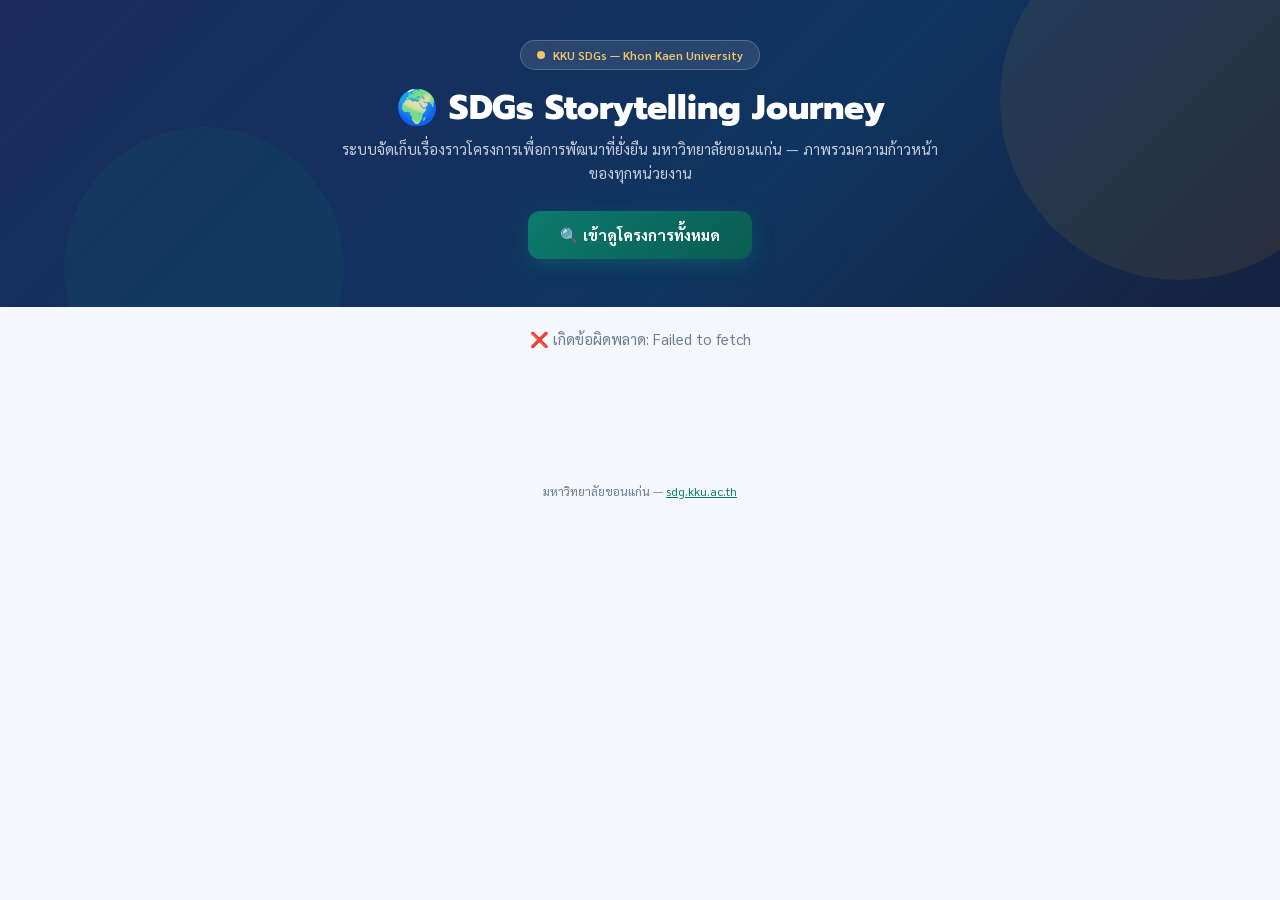
<file: index.html>
<!DOCTYPE html>
<html lang="th">
<head>
  <meta charset="UTF-8">
  <meta name="viewport" content="width=device-width, initial-scale=1.0">
  <title>SDGs Storytelling Journey — ภาพรวมระบบ</title>
  <link href="https://fonts.googleapis.com/css2?family=Sarabun:wght@300;400;500;600;700;800&family=Prompt:wght@300;400;600;700;800&display=swap" rel="stylesheet">
  <link rel="stylesheet" href="styles.css">
  <style>
    body{background:var(--kku-light);}
    .ov-header{background:linear-gradient(135deg,var(--kku-navy) 0%,#0f3460 60%,#16213e 100%);padding:40px 0 48px;position:relative;overflow:hidden;}
    .ov-header::before{content:'';position:absolute;top:-80px;right:-80px;width:360px;height:360px;border-radius:50%;background:rgba(200,146,42,0.1);}
    .ov-header::after{content:'';position:absolute;bottom:-100px;left:5%;width:280px;height:280px;border-radius:50%;background:rgba(13,122,110,0.12);}
    .ov-header-inner{max-width:1040px;margin:0 auto;padding:0 24px;position:relative;z-index:1;text-align:center;}
    .ov-badge{display:inline-flex;align-items:center;gap:8px;background:rgba(255,255,255,0.1);border:1px solid rgba(255,255,255,0.2);padding:6px 16px;border-radius:30px;font-size:12px;font-weight:600;color:#f0c76a;margin-bottom:18px;}
    .ov-badge .dot{width:8px;height:8px;border-radius:50%;background:#f0c76a;}
    .ov-title{font-family:'Prompt',sans-serif;font-size:34px;font-weight:800;color:#fff;margin-bottom:8px;line-height:1.2;}
    .ov-title span{color:#f0c76a;}
    .ov-subtitle{font-size:15px;color:rgba(255,255,255,0.75);max-width:600px;margin:0 auto 26px;line-height:1.6;}
    .ov-cta{display:inline-flex;align-items:center;gap:8px;background:linear-gradient(135deg,var(--kku-teal),#0a5c52);color:#fff;padding:14px 32px;border-radius:12px;font-family:'Sarabun',sans-serif;font-size:15px;font-weight:700;text-decoration:none;transition:all 0.2s;box-shadow:0 6px 20px rgba(13,122,110,0.4);border:none;cursor:pointer;}
    .ov-cta:hover{transform:translateY(-2px);box-shadow:0 10px 28px rgba(13,122,110,0.5);}

    .ov-main{max-width:1040px;margin:-28px auto 0;padding:0 24px 60px;position:relative;z-index:2;}

    /* Big stat cards */
    .ov-stats{display:grid;grid-template-columns:repeat(3,1fr);gap:16px;margin-bottom:28px;}
    .ov-stat{background:#fff;border-radius:16px;padding:26px 20px;text-align:center;border:1px solid var(--kku-border);box-shadow:0 4px 16px rgba(26,43,94,0.06);}
    .ov-stat-icon{width:52px;height:52px;border-radius:14px;display:flex;align-items:center;justify-content:center;font-size:24px;margin:0 auto 12px;}
    .ov-stat-val{font-family:'Prompt',sans-serif;font-size:38px;font-weight:800;color:var(--kku-navy);line-height:1;}
    .ov-stat-lbl{font-size:13px;color:var(--kku-gray);margin-top:6px;font-weight:500;}

    /* Panels */
    .ov-panel{background:#fff;border-radius:16px;padding:24px;border:1px solid var(--kku-border);box-shadow:0 4px 16px rgba(26,43,94,0.06);margin-bottom:20px;}
    .ov-panel h2{font-family:'Prompt',sans-serif;font-size:17px;font-weight:700;color:var(--kku-navy);margin-bottom:18px;display:flex;align-items:center;gap:8px;}

    /* SDG bar chart */
    .sdg-chart{display:flex;flex-direction:column;gap:8px;}
    .sdg-bar-row{display:flex;align-items:center;gap:10px;}
    .sdg-bar-label{width:32px;height:26px;border-radius:6px;display:flex;align-items:center;justify-content:center;font-size:11px;font-weight:800;color:#fff;flex-shrink:0;}
    .sdg-bar-track{flex:1;height:22px;background:#f0f3f8;border-radius:11px;overflow:hidden;position:relative;}
    .sdg-bar-fill{height:100%;border-radius:11px;transition:width 0.8s ease;min-width:2px;}
    .sdg-bar-count{width:32px;text-align:right;font-family:'Prompt',sans-serif;font-weight:700;color:var(--kku-navy);font-size:14px;flex-shrink:0;}

    /* Unit list */
    .unit-grid{display:grid;grid-template-columns:repeat(auto-fill,minmax(280px,1fr));gap:10px;}
    .unit-item{display:flex;justify-content:space-between;align-items:center;padding:12px 16px;background:var(--kku-light);border-radius:10px;border:1px solid var(--kku-border);}
    .unit-name{font-size:13px;color:#333;overflow:hidden;text-overflow:ellipsis;white-space:nowrap;}
    .unit-count{font-family:'Prompt',sans-serif;font-weight:800;color:var(--kku-teal);font-size:16px;margin-left:10px;flex-shrink:0;}

    .ov-loading{text-align:center;padding:50px;color:var(--kku-gray);font-size:15px;}
    .ov-footer{text-align:center;padding:24px;font-size:12px;color:var(--kku-gray);}

    @media(max-width:720px){
      .ov-stats{grid-template-columns:1fr;}
      .ov-title{font-size:26px;}
      .unit-grid{grid-template-columns:1fr;}
    }
  </style>
</head>
<body>

<div class="ov-header">
  <div class="ov-header-inner">
    <div class="ov-badge"><span class="dot"></span> KKU SDGs — Khon Kaen University</div>
    <h1 class="ov-title">🌍 SDGs Storytelling Journey</h1>
    <p class="ov-subtitle">ระบบจัดเก็บเรื่องราวโครงการเพื่อการพัฒนาที่ยั่งยืน มหาวิทยาลัยขอนแก่น — ภาพรวมความก้าวหน้าของทุกหน่วยงาน</p>
    <a href="login.html" class="ov-cta">🔍 เข้าดูโครงการทั้งหมด</a>
  </div>
</div>

<div class="ov-main">
  <div id="ovContent">
    <div class="ov-loading">⏳ กำลังโหลดข้อมูลภาพรวม...</div>
  </div>
</div>

<div class="ov-footer">
  มหาวิทยาลัยขอนแก่น — <a href="https://sdg.kku.ac.th" style="color:var(--kku-teal)">sdg.kku.ac.th</a>
</div>

<script>
const API_URL = 'https://script.google.com/macros/s/AKfycbz3GW1VJu64Km4n9rypJGkpVUV67hJTUNVjgd6P4mC_xLfkzTocqQq1fVTcHf-sWgGz/exec';

const sdgColors = {1:'#e5243b',2:'#dda63a',3:'#4c9f38',4:'#c5192d',5:'#ff3a21',6:'#26bde2',
  7:'#fcc30b',8:'#a21942',9:'#fd6925',10:'#dd1367',11:'#fd9d24',12:'#bf8b2e',
  13:'#3f7e44',14:'#0a97d9',15:'#56c02b',16:'#00689d',17:'#19486a'};
const sdgNames = {1:'ขจัดความยากจน',2:'ขจัดความหิวโหย',3:'สุขภาพที่ดี',4:'การศึกษา',5:'ความเท่าเทียมเพศ',6:'น้ำสะอาด',7:'พลังงานสะอาด',8:'งานที่มีคุณค่า',9:'นวัตกรรม',10:'ลดความเหลื่อมล้ำ',11:'เมืองยั่งยืน',12:'การผลิตยั่งยืน',13:'สภาพภูมิอากาศ',14:'ทรัพยากรทะเล',15:'ระบบนิเวศบนบก',16:'สันติภาพ',17:'ความร่วมมือ'};

async function loadStats() {
  try {
    const res = await fetch(API_URL + '?action=getStats');
    const d = await res.json();
    if (d.status !== 'success') {
      document.getElementById('ovContent').innerHTML = '<div class="ov-loading">❌ โหลดข้อมูลไม่สำเร็จ</div>';
      return;
    }
    renderStats(d);
  } catch (e) {
    document.getElementById('ovContent').innerHTML = '<div class="ov-loading">❌ เกิดข้อผิดพลาด: ' + e.message + '</div>';
  }
}

function renderStats(d) {
  let html = '';

  // 3 big stats
  html += '<div class="ov-stats">';
  html += '<div class="ov-stat"><div class="ov-stat-icon" style="background:rgba(13,122,110,0.1);">📊</div><div class="ov-stat-val">' + d.total + '</div><div class="ov-stat-lbl">โครงการทั้งหมด</div></div>';
  html += '<div class="ov-stat"><div class="ov-stat-icon" style="background:rgba(200,146,42,0.12);">🏫</div><div class="ov-stat-val">' + d.units + '</div><div class="ov-stat-lbl">หน่วยงาน/คณะ ที่เข้าร่วม</div></div>';
  html += '<div class="ov-stat"><div class="ov-stat-icon" style="background:rgba(41,128,185,0.1);">🌐</div><div class="ov-stat-val">' + d.sdgCovered + '</div><div class="ov-stat-lbl">SDGs ที่ครอบคลุม (จาก 17)</div></div>';
  html += '</div>';

  // SDG chart
  html += '<div class="ov-panel"><h2>📈 จำนวนโครงการแยกตามเป้าหมาย SDGs</h2><div class="sdg-chart">';
  const maxSdg = Math.max(...Object.values(d.sdgCounts), 1);
  for (let i = 1; i <= 17; i++) {
    const c = d.sdgCounts[i] || 0;
    const pct = (c / maxSdg * 100).toFixed(1);
    const txtColor = (i===7||i===11) ? '#333' : '#fff';
    html += '<div class="sdg-bar-row">' +
      '<div class="sdg-bar-label" style="background:' + sdgColors[i] + ';color:' + txtColor + '">' + i + '</div>' +
      '<div style="width:130px;font-size:11px;color:#6b7c93;flex-shrink:0;overflow:hidden;text-overflow:ellipsis;white-space:nowrap;">' + sdgNames[i] + '</div>' +
      '<div class="sdg-bar-track"><div class="sdg-bar-fill" style="width:' + pct + '%;background:' + sdgColors[i] + '"></div></div>' +
      '<div class="sdg-bar-count">' + c + '</div></div>';
  }
  html += '</div></div>';

  // Unit counts
  const units = Object.entries(d.unitCounts).sort((a,b) => b[1]-a[1]);
  if (units.length > 0) {
    html += '<div class="ov-panel"><h2>🏫 จำนวนโครงการแยกตามหน่วยงาน/คณะ</h2><div class="unit-grid">';
    units.forEach(([name, count]) => {
      html += '<div class="unit-item"><div class="unit-name">' + name + '</div><div class="unit-count">' + count + '</div></div>';
    });
    html += '</div></div>';
  }

  document.getElementById('ovContent').innerHTML = html;
}

loadStats();
</script>
</body>
</html>
</file>
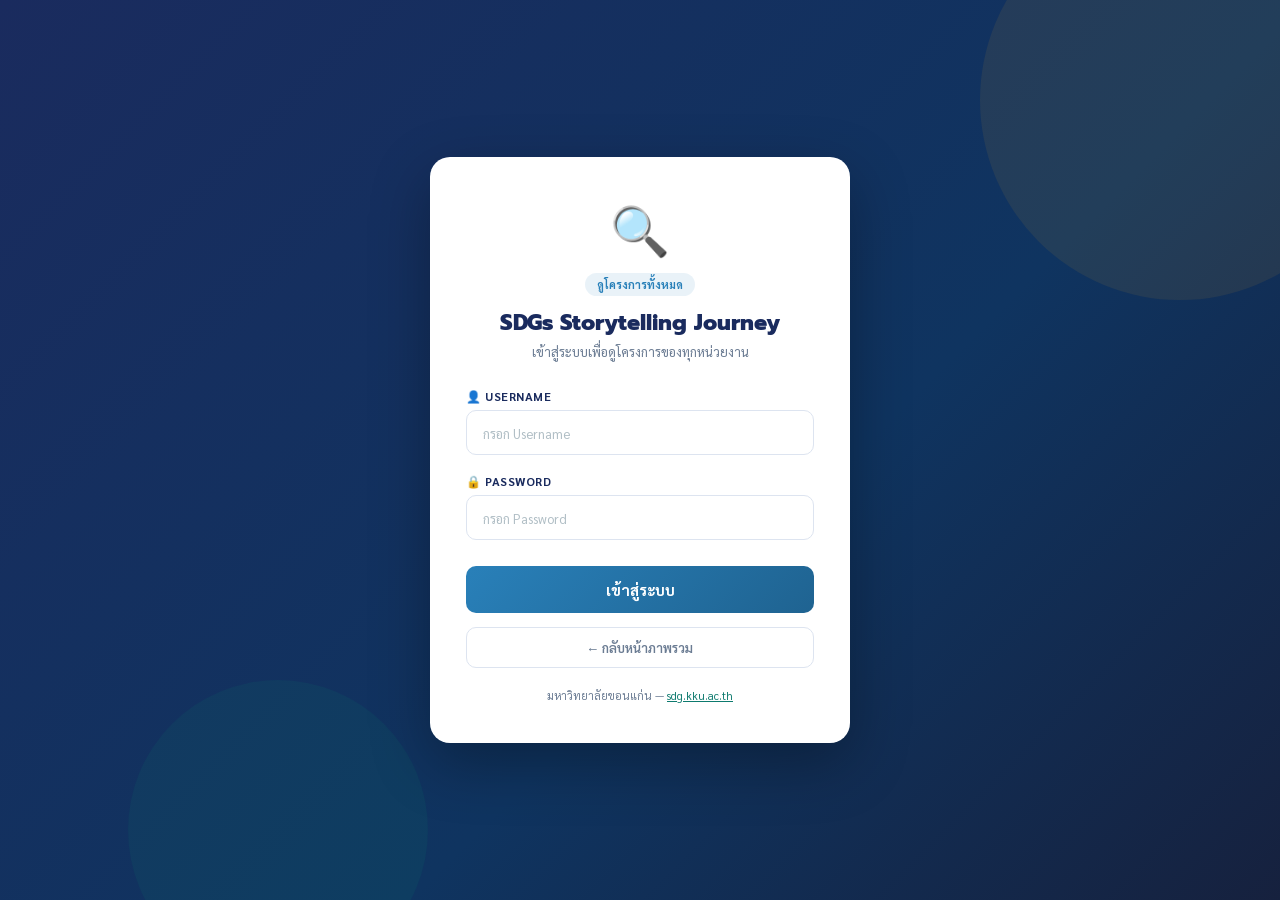
<file: browse.html>
<!DOCTYPE html>
<html lang="th">
<head>
  <meta charset="UTF-8">
  <meta name="viewport" content="width=device-width, initial-scale=1.0">
  <title>ดูโครงการทั้งหมด — SDGs Storytelling Journey</title>
  <link href="https://fonts.googleapis.com/css2?family=Sarabun:wght@300;400;500;600;700;800&family=Prompt:wght@300;400;600;700;800&display=swap" rel="stylesheet">
  <link rel="stylesheet" href="styles.css">
  <style>
    .dash-header{background:linear-gradient(135deg,#2980b9 0%,#1f6391 100%);padding:20px 0;position:relative;overflow:hidden;}
    .dash-header::before{content:'';position:absolute;top:-40px;right:-60px;width:250px;height:250px;border-radius:50%;background:rgba(255,255,255,0.08);}
    .dash-header-inner{max-width:960px;margin:0 auto;padding:0 20px;display:flex;align-items:center;justify-content:space-between;position:relative;z-index:1;}
    .dash-header-left h1{font-family:'Prompt',sans-serif;font-size:20px;font-weight:800;color:#fff;margin-bottom:2px;}
    .dash-header-left p{font-size:12px;color:rgba(255,255,255,0.7);}
    .dash-user{display:flex;align-items:center;gap:12px;}
    .dash-user-info{text-align:right;}
    .dash-user-name{font-size:13px;font-weight:700;color:#fff;}
    .dash-user-role{font-size:10px;color:rgba(255,255,255,0.6);}
    .dash-logout{padding:8px 16px;background:rgba(255,255,255,0.15);border:1px solid rgba(255,255,255,0.25);color:white;border-radius:8px;font-size:12px;font-weight:600;cursor:pointer;transition:all 0.2s;font-family:'Sarabun',sans-serif;}
    .dash-logout:hover{background:rgba(231,76,60,0.85);border-color:transparent;}
    .dash-main{max-width:960px;margin:0 auto;padding:24px 20px 60px;}

    .browse-banner{background:linear-gradient(135deg,#eaf4fb,#f4f9fd);border:1px solid #cfe5f5;border-radius:12px;padding:14px 18px;margin-bottom:20px;display:flex;align-items:center;gap:10px;}
    .browse-banner .icon{font-size:22px;}
    .browse-banner .txt{font-size:13px;color:#1f6391;line-height:1.5;}
    .browse-banner strong{color:#154866;}

    .go-manage{display:inline-flex;align-items:center;gap:6px;padding:10px 20px;background:linear-gradient(135deg,var(--kku-teal),#0a5c52);color:white;border:none;border-radius:10px;font-family:'Sarabun',sans-serif;font-size:13px;font-weight:700;cursor:pointer;text-decoration:none;transition:all 0.2s;box-shadow:0 4px 14px rgba(13,122,110,0.3);}
    .go-manage:hover{transform:translateY(-2px);box-shadow:0 6px 20px rgba(13,122,110,0.4);}

    .dash-stats{display:grid;grid-template-columns:repeat(3,1fr);gap:14px;margin-bottom:24px;}
    .dash-stat{background:white;border-radius:14px;padding:18px;text-align:center;border:1px solid var(--kku-border);box-shadow:var(--shadow-sm);}
    .dash-stat .val{font-family:'Prompt',sans-serif;font-size:28px;font-weight:800;color:var(--kku-navy);}
    .dash-stat .lbl{font-size:11px;color:var(--kku-gray);margin-top:4px;}

    .filter-panel{background:white;border-radius:14px;padding:18px;border:1px solid var(--kku-border);box-shadow:var(--shadow-sm);margin-bottom:16px;}
    .filter-row{display:flex;gap:10px;flex-wrap:wrap;align-items:flex-end;}
    .filter-group{flex:1;min-width:170px;}
    .filter-group label{display:block;font-size:10px;font-weight:700;color:var(--kku-gray);text-transform:uppercase;letter-spacing:0.5px;margin-bottom:4px;}
    .filter-group input,.filter-group select{width:100%;padding:8px 12px;border:1.5px solid var(--kku-border);border-radius:8px;font-family:'Sarabun',sans-serif;font-size:13px;outline:none;transition:border-color 0.2s;}
    .filter-group input:focus,.filter-group select:focus{border-color:#2980b9;}
    .filter-sdg-row{display:flex;gap:4px;flex-wrap:wrap;margin-top:8px;}
    .filter-sdg-btn{width:32px;height:32px;border-radius:6px;border:none;cursor:pointer;font-size:10px;font-weight:800;color:white;opacity:0.35;transition:all 0.15s;}
    .filter-sdg-btn:hover{opacity:0.7;transform:scale(1.1);}
    .filter-sdg-btn.active{opacity:1;box-shadow:0 2px 8px rgba(0,0,0,0.25);transform:scale(1.1);}
    .filter-reset{padding:8px 16px;background:var(--kku-light);border:1px solid var(--kku-border);border-radius:8px;font-size:12px;font-weight:600;cursor:pointer;font-family:'Sarabun',sans-serif;color:var(--kku-gray);transition:all 0.2s;align-self:flex-end;white-space:nowrap;}
    .filter-reset:hover{background:#fff5f5;color:#e74c3c;border-color:#ffd7d7;}
    .filter-count{font-size:12px;color:var(--kku-gray);margin-bottom:10px;padding:6px 0;}
    .filter-count strong{color:var(--kku-navy);}

    .dash-toolbar{display:flex;justify-content:space-between;align-items:center;margin-bottom:16px;}
    .dash-toolbar h2{font-family:'Prompt',sans-serif;font-size:16px;font-weight:700;color:var(--kku-navy);}

    .project-list{display:flex;flex-direction:column;gap:12px;}
    .project-card{background:white;border-radius:14px;padding:20px;border:1px solid var(--kku-border);box-shadow:var(--shadow-sm);transition:all 0.2s;}
    .project-card:hover{box-shadow:var(--shadow-md);}
    .project-card-header{display:flex;justify-content:space-between;align-items:flex-start;margin-bottom:10px;}
    .project-id{font-family:'Prompt',sans-serif;font-size:11px;font-weight:700;color:#2980b9;background:rgba(41,128,185,0.08);padding:3px 10px;border-radius:20px;}
    .project-date{font-size:11px;color:var(--kku-gray);}
    .project-title{font-family:'Prompt',sans-serif;font-size:15px;font-weight:700;color:var(--kku-navy);margin-bottom:6px;}
    .project-meta{font-size:12px;color:var(--kku-gray);margin-bottom:10px;line-height:1.5;}
    .project-owner{display:inline-block;font-size:10px;color:#2980b9;background:rgba(41,128,185,0.08);padding:2px 8px;border-radius:10px;margin-left:4px;}
    .project-sdgs{display:flex;gap:4px;flex-wrap:wrap;margin-bottom:12px;}
    .project-sdg-tag{padding:2px 8px;border-radius:12px;font-size:10px;font-weight:700;color:white;}
    .project-actions{display:flex;gap:8px;padding-top:12px;border-top:1px solid var(--kku-border);}
    .btn-view{padding:7px 16px;border-radius:8px;font-size:12px;font-weight:600;cursor:pointer;font-family:'Sarabun',sans-serif;transition:all 0.2s;border:1.5px solid #d0e8f8;background:#f0f7ff;color:#2980b9;display:flex;align-items:center;gap:4px;}
    .btn-view:hover{background:#2980b9;color:white;}

    .empty-state{text-align:center;padding:60px 20px;color:var(--kku-gray);}
    .empty-state .emoji{font-size:48px;margin-bottom:12px;display:block;}
    .loading{text-align:center;padding:40px;color:var(--kku-gray);font-size:14px;}

    @media(max-width:640px){
      .dash-stats{grid-template-columns:1fr;}
      .dash-header-inner{flex-direction:column;gap:12px;text-align:center;}
      .dash-user{flex-direction:column;}.dash-user-info{text-align:center;}
      .filter-row{flex-direction:column;}.filter-group{min-width:100%;}
      .dash-toolbar{flex-direction:column;gap:12px;align-items:stretch;}
    }
  </style>
</head>
<body>

<div class="dash-header">
  <div class="dash-header-inner">
    <div class="dash-header-left">
      <h1>🔍 ดูโครงการทั้งหมด</h1>
      <p>โครงการ SDGs ของทุกหน่วยงาน — มหาวิทยาลัยขอนแก่น</p>
    </div>
    <div class="dash-user">
      <div class="dash-user-info">
        <div class="dash-user-name" id="userFaculty">-</div>
        <div class="dash-user-role" id="userName">-</div>
      </div>
      <button class="dash-logout" onclick="logout()">🚪 ออกจากระบบ</button>
    </div>
  </div>
</div>

<div class="dash-main">
  <div class="browse-banner">
    <span class="icon">👁️</span>
    <span class="txt"><strong>โหมดดูอย่างเดียว</strong> — คุณสามารถดูโครงการของทุกหน่วยงานเพื่อเป็นแนวทางในการกรอกของตัวเอง แต่ไม่สามารถแก้ไขได้ · หากต้องการจัดการโครงการของตัวเอง กดปุ่ม "จัดการโครงการของฉัน"</span>
  </div>

  <div class="dash-stats">
    <div class="dash-stat"><div class="val" id="statTotal">-</div><div class="lbl">โครงการทั้งหมด</div></div>
    <div class="dash-stat"><div class="val" id="statUnits">-</div><div class="lbl">หน่วยงาน/คณะ</div></div>
    <div class="dash-stat"><div class="val" id="statSDGs">-</div><div class="lbl">SDGs ที่ครอบคลุม</div></div>
  </div>

  <!-- Filters -->
  <div class="filter-panel">
    <div class="filter-row">
      <div class="filter-group" style="flex:2;">
        <label>🔍 ค้นหาชื่อโครงการ</label>
        <input type="text" id="filterSearch" placeholder="พิมพ์ชื่อโครงการ..." oninput="applyFilters()">
      </div>
      <div class="filter-group">
        <label>🏫 คณะ / หน่วยงาน</label>
        <select id="filterFaculty" onchange="applyFilters()"><option value="">ทั้งหมด</option></select>
      </div>
      <div class="filter-group" style="flex:0.6;">
        <label>↕️ เรียงตาม</label>
        <select id="filterSort" onchange="applyFilters()">
          <option value="newest">ใหม่สุด</option>
          <option value="oldest">เก่าสุด</option>
          <option value="name-az">ชื่อ ก→ฮ</option>
          <option value="name-za">ชื่อ ฮ→ก</option>
          <option value="activities">กิจกรรมมากสุด</option>
        </select>
      </div>
      <button class="filter-reset" onclick="resetFilters()">✕ ล้างตัวกรอง</button>
    </div>
    <div style="margin-top:10px;">
      <label style="font-size:10px;font-weight:700;color:var(--kku-gray);text-transform:uppercase;letter-spacing:0.5px;">🌐 กรอง SDGs (คลิกเลือกได้หลายข้อ)</label>
      <div class="filter-sdg-row" id="filterSdgRow"></div>
    </div>
  </div>

  <div class="filter-count" id="filterCount"></div>

  <div class="dash-toolbar">
    <h2>📋 รายการโครงการทั้งหมด</h2>
    <a href="login2.html" class="go-manage">✏️ จัดการโครงการของฉัน →</a>
  </div>

  <div class="project-list" id="projectList">
    <div class="loading">⏳ กำลังโหลดข้อมูล...</div>
  </div>
</div>

<script>
const API_URL = 'https://script.google.com/macros/s/AKfycbz3GW1VJu64Km4n9rypJGkpVUV67hJTUNVjgd6P4mC_xLfkzTocqQq1fVTcHf-sWgGz/exec';

const sdgColors = {1:'#e5243b',2:'#dda63a',3:'#4c9f38',4:'#c5192d',5:'#ff3a21',6:'#26bde2',
  7:'#fcc30b',8:'#a21942',9:'#fd6925',10:'#dd1367',11:'#fd9d24',12:'#bf8b2e',
  13:'#3f7e44',14:'#0a97d9',15:'#56c02b',16:'#00689d',17:'#19486a'};

let allProjects = [];
let filterSdgs = [];

const user = JSON.parse(sessionStorage.getItem('sdg_browse_user') || 'null');
if (!user) {
  window.location.href = 'login.html';
} else {
  document.getElementById('userFaculty').textContent = user.faculty_name;
  document.getElementById('userName').textContent = '👤 ' + user.username;
  buildSdgFilterButtons();
  loadAllProjects();
}

function buildSdgFilterButtons() {
  const row = document.getElementById('filterSdgRow');
  for (let i = 1; i <= 17; i++) {
    const btn = document.createElement('button');
    btn.className = 'filter-sdg-btn';
    btn.style.background = sdgColors[i];
    if (i === 7 || i === 11) btn.style.color = '#333';
    btn.textContent = i;
    btn.dataset.sdg = i;
    btn.onclick = function() {
      const n = parseInt(this.dataset.sdg);
      const idx = filterSdgs.indexOf(n);
      if (idx === -1) { filterSdgs.push(n); this.classList.add('active'); }
      else { filterSdgs.splice(idx, 1); this.classList.remove('active'); }
      applyFilters();
    };
    row.appendChild(btn);
  }
}

async function loadAllProjects() {
  try {
    const res = await fetch(API_URL + '?action=getAllProjects');
    const result = await res.json();
    if (result.status === 'success') {
      allProjects = result.projects;
      buildFilterDropdowns();
      updateStats(allProjects);
      applyFilters();
    } else {
      document.getElementById('projectList').innerHTML = '<div class="empty-state"><span class="emoji">❌</span><p>' + result.message + '</p></div>';
    }
  } catch (error) {
    document.getElementById('projectList').innerHTML = '<div class="empty-state"><span class="emoji">❌</span><p>โหลดข้อมูลไม่สำเร็จ: ' + error.message + '</p></div>';
  }
}

function buildFilterDropdowns() {
  const faculties = [...new Set(allProjects.map(p => p.kku_unit).filter(Boolean))].sort();
  const fSel = document.getElementById('filterFaculty');
  fSel.innerHTML = '<option value="">ทั้งหมด</option>' + faculties.map(f => '<option value="' + f + '">' + f + '</option>').join('');
}

function updateStats(projects) {
  document.getElementById('statTotal').textContent = projects.length;
  const unitSet = new Set(projects.map(p => p.kku_unit).filter(Boolean));
  document.getElementById('statUnits').textContent = unitSet.size;
  const sdgSet = new Set();
  projects.forEach(p => { if (p.sdgs) p.sdgs.toString().split(',').forEach(s => { if (s.trim()) sdgSet.add(s.trim()); }); });
  document.getElementById('statSDGs').textContent = sdgSet.size;
}

function applyFilters() {
  const search = document.getElementById('filterSearch').value.trim().toLowerCase();
  const faculty = document.getElementById('filterFaculty').value;
  const sort = document.getElementById('filterSort').value;

  let filtered = allProjects.filter(p => {
    if (search && !(p.project_title || '').toLowerCase().includes(search) && !(p.sdg_id || '').toLowerCase().includes(search)) return false;
    if (faculty && (p.kku_unit || '') !== faculty) return false;
    if (filterSdgs.length > 0) {
      const pSdgs = p.sdgs ? p.sdgs.toString().split(',').map(s => parseInt(s.trim())).filter(n => n > 0) : [];
      if (!filterSdgs.some(s => pSdgs.includes(s))) return false;
    }
    return true;
  });

  filtered.sort((a, b) => {
    switch (sort) {
      case 'name-az': return (a.project_title || '').localeCompare(b.project_title || '', 'th');
      case 'name-za': return (b.project_title || '').localeCompare(a.project_title || '', 'th');
      case 'activities': return (parseInt(b.activity_count) || 0) - (parseInt(a.activity_count) || 0);
      default: return 0;
    }
  });
  if (sort === 'newest') filtered.reverse();

  const hasFilter = search || faculty || filterSdgs.length > 0;
  document.getElementById('filterCount').innerHTML = hasFilter
    ? 'แสดง <strong>' + filtered.length + '</strong> จาก ' + allProjects.length + ' โครงการ'
    : '';

  renderProjectCards(filtered);
}

function resetFilters() {
  document.getElementById('filterSearch').value = '';
  document.getElementById('filterFaculty').value = '';
  document.getElementById('filterSort').value = 'newest';
  filterSdgs = [];
  document.querySelectorAll('.filter-sdg-btn').forEach(b => b.classList.remove('active'));
  applyFilters();
}

function renderProjectCards(projects) {
  const listDiv = document.getElementById('projectList');
  if (projects.length === 0) {
    listDiv.innerHTML = '<div class="empty-state"><span class="emoji">📭</span><p>ไม่พบโครงการที่ตรงกับตัวกรอง</p></div>';
    return;
  }
  listDiv.innerHTML = projects.map(p => {
    const sdgTags = p.sdgs ? p.sdgs.toString().split(',').filter(s => s.trim()).map(s => {
      const n = parseInt(s.trim());
      return '<span class="project-sdg-tag" style="background:' + (sdgColors[n] || '#999') + '">' + n + '</span>';
    }).join('') : '';
    return '<div class="project-card">' +
      '<div class="project-card-header"><span class="project-id">' + p.sdg_id + '</span><span class="project-date">' + p.timestamp + '</span></div>' +
      '<div class="project-title">' + (p.project_title || 'ไม่ระบุชื่อ') + '</div>' +
      '<div class="project-meta">🏫 ' + (p.kku_unit || '-') + ' · 👤 ' + (p.lead_person || '-') + ' · 📊 กิจกรรม ' + (p.activity_count || 0) + ' รายการ</div>' +
      (sdgTags ? '<div class="project-sdgs">' + sdgTags + '</div>' : '') +
      '<div class="project-actions">' +
      '<button class="btn-view" onclick="viewProject(\'' + p.sdg_id + '\')">📄 ดู Story Card</button>' +
      '</div></div>';
  }).join('');
}

function viewProject(sdgId) {
  window.location.href = 'index-sdgs.html?view=' + sdgId;
}

function logout() {
  sessionStorage.removeItem('sdg_browse_user');
  window.location.href = 'index.html';
}
</script>
</body>
</html>
</file>
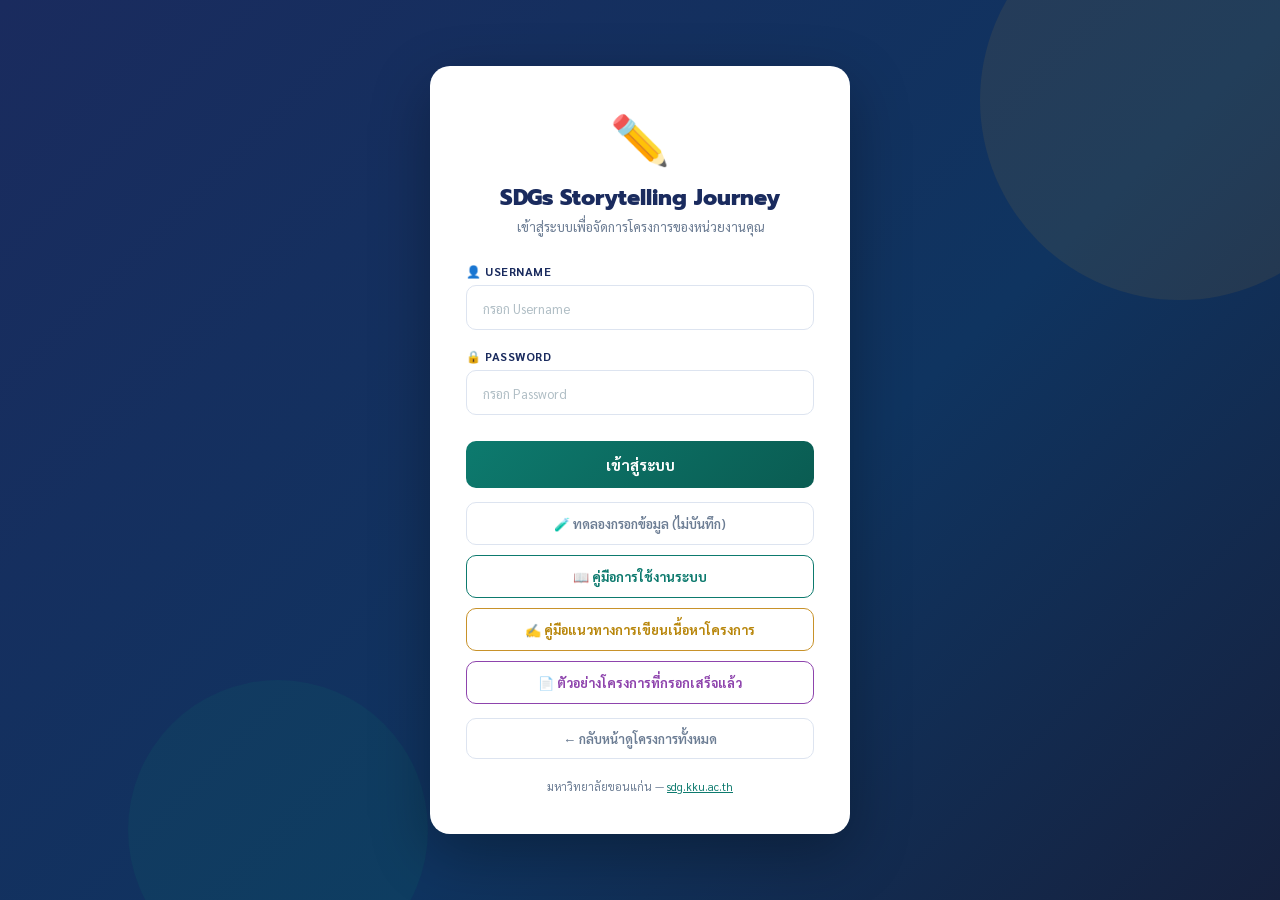
<file: dashboard.html>
<!DOCTYPE html>
<html lang="th">
<head>
  <meta charset="UTF-8">
  <meta name="viewport" content="width=device-width, initial-scale=1.0">
  <title>Dashboard — SDGs Storytelling Journey</title>
  <link href="https://fonts.googleapis.com/css2?family=Sarabun:wght@300;400;500;600;700;800&family=Prompt:wght@300;400;600;700;800&display=swap" rel="stylesheet">
  <link rel="stylesheet" href="styles.css">
  <style>
    .dash-header{background:linear-gradient(135deg,var(--kku-navy) 0%,#0f3460 100%);padding:20px 0;position:relative;overflow:hidden;}
    .dash-header::before{content:'';position:absolute;top:-40px;right:-60px;width:250px;height:250px;border-radius:50%;background:rgba(200,146,42,0.1);}
    .dash-header-inner{max-width:960px;margin:0 auto;padding:0 20px;display:flex;align-items:center;justify-content:space-between;position:relative;z-index:1;}
    .dash-header-left h1{font-family:'Prompt',sans-serif;font-size:20px;font-weight:800;color:#fff;margin-bottom:2px;}
    .dash-header-left p{font-size:12px;color:rgba(255,255,255,0.6);}
    .dash-user{display:flex;align-items:center;gap:12px;}
    .dash-user-info{text-align:right;}
    .dash-user-name{font-size:13px;font-weight:700;color:#f0c76a;}
    .dash-user-role{font-size:10px;color:rgba(255,255,255,0.5);}
    .dash-logout{padding:8px 16px;background:rgba(255,255,255,0.1);border:1px solid rgba(255,255,255,0.2);color:white;border-radius:8px;font-size:12px;font-weight:600;cursor:pointer;transition:all 0.2s;font-family:'Sarabun',sans-serif;}
    .dash-logout:hover{background:rgba(231,76,60,0.8);border-color:transparent;}
    .dash-main{max-width:960px;margin:0 auto;padding:24px 20px 60px;}
    .dash-stats{display:grid;grid-template-columns:repeat(3,1fr);gap:14px;margin-bottom:24px;}
    .dash-stat{background:white;border-radius:14px;padding:18px;text-align:center;border:1px solid var(--kku-border);box-shadow:var(--shadow-sm);}
    .dash-stat .val{font-family:'Prompt',sans-serif;font-size:26px;font-weight:800;color:var(--kku-navy);line-height:1.2;word-break:break-word;overflow-wrap:break-word;}
    .dash-stat .lbl{font-size:11px;color:var(--kku-gray);margin-top:4px;}
    .dash-toolbar{display:flex;justify-content:space-between;align-items:center;margin-bottom:16px;}
    .dash-toolbar h2{font-family:'Prompt',sans-serif;font-size:16px;font-weight:700;color:var(--kku-navy);}
    .dash-add-btn{padding:10px 20px;background:linear-gradient(135deg,var(--kku-teal),#0a5c52);color:white;border:none;border-radius:10px;font-family:'Sarabun',sans-serif;font-size:13px;font-weight:700;cursor:pointer;display:flex;align-items:center;gap:6px;transition:all 0.2s;box-shadow:0 4px 14px rgba(13,122,110,0.3);}
    .dash-add-btn:hover{transform:translateY(-2px);box-shadow:0 6px 20px rgba(13,122,110,0.4);}
    .project-list{display:flex;flex-direction:column;gap:12px;}
    .project-card{background:white;border-radius:14px;padding:20px;border:1px solid var(--kku-border);box-shadow:var(--shadow-sm);transition:all 0.2s;}
    .project-card:hover{box-shadow:var(--shadow-md);}
    .project-card-header{display:flex;justify-content:space-between;align-items:flex-start;margin-bottom:10px;}
    .project-id{font-family:'Prompt',sans-serif;font-size:11px;font-weight:700;color:var(--kku-teal);background:rgba(13,122,110,0.08);padding:3px 10px;border-radius:20px;}
    .project-date{font-size:11px;color:var(--kku-gray);}
    .project-title{font-family:'Prompt',sans-serif;font-size:15px;font-weight:700;color:var(--kku-navy);margin-bottom:6px;}
    .project-meta{font-size:12px;color:var(--kku-gray);margin-bottom:10px;line-height:1.5;}
    .project-sdgs{display:flex;gap:4px;flex-wrap:wrap;margin-bottom:12px;}
    .project-sdg-tag{padding:2px 8px;border-radius:12px;font-size:10px;font-weight:700;color:white;}
    .project-actions{display:flex;gap:8px;padding-top:12px;border-top:1px solid var(--kku-border);}
    .project-actions button{padding:7px 14px;border-radius:8px;font-size:12px;font-weight:600;cursor:pointer;font-family:'Sarabun',sans-serif;transition:all 0.2s;border:1.5px solid;display:flex;align-items:center;gap:4px;}
    .btn-view{background:#f0f7ff;color:#2980b9;border-color:#d0e8f8;}
    .btn-view:hover{background:#2980b9;color:white;}
    .btn-edit{background:#f0faf7;color:var(--kku-teal);border-color:#b8e8de;}
    .btn-edit:hover{background:var(--kku-teal);color:white;}
    .btn-delete{background:#fff5f5;color:#e74c3c;border-color:#ffd7d7;}
    .btn-delete:hover{background:#e74c3c;color:white;}
    .empty-state{text-align:center;padding:60px 20px;color:var(--kku-gray);}
    .empty-state .emoji{font-size:48px;margin-bottom:12px;display:block;}
    .empty-state p{font-size:14px;}
    .loading{text-align:center;padding:40px;color:var(--kku-gray);font-size:14px;}

    /* ── SEARCH & FILTERS ── */
    .filter-panel{background:white;border-radius:14px;padding:18px;border:1px solid var(--kku-border);box-shadow:var(--shadow-sm);margin-bottom:16px;}
    .filter-row{display:flex;gap:10px;flex-wrap:wrap;align-items:flex-end;}
    .filter-group{flex:1;min-width:180px;}
    .filter-group label{display:block;font-size:10px;font-weight:700;color:var(--kku-gray);text-transform:uppercase;letter-spacing:0.5px;margin-bottom:4px;}
    .filter-group input,.filter-group select{width:100%;padding:8px 12px;border:1.5px solid var(--kku-border);border-radius:8px;font-family:'Sarabun',sans-serif;font-size:13px;outline:none;transition:border-color 0.2s;}
    .filter-group input:focus,.filter-group select:focus{border-color:var(--kku-teal);}
    .filter-sdg-row{display:flex;gap:4px;flex-wrap:wrap;margin-top:8px;}
    .filter-sdg-btn{width:32px;height:32px;border-radius:6px;border:none;cursor:pointer;font-size:10px;font-weight:800;color:white;opacity:0.35;transition:all 0.15s;}
    .filter-sdg-btn:hover{opacity:0.7;transform:scale(1.1);}
    .filter-sdg-btn.active{opacity:1;box-shadow:0 2px 8px rgba(0,0,0,0.25);transform:scale(1.1);}
    .filter-reset{padding:8px 16px;background:var(--kku-light);border:1px solid var(--kku-border);border-radius:8px;font-size:12px;font-weight:600;cursor:pointer;font-family:'Sarabun',sans-serif;color:var(--kku-gray);transition:all 0.2s;align-self:flex-end;white-space:nowrap;}
    .filter-reset:hover{background:#fff5f5;color:#e74c3c;border-color:#ffd7d7;}
    .filter-count{font-size:12px;color:var(--kku-gray);margin-bottom:10px;padding:6px 0;}
    .filter-count strong{color:var(--kku-navy);}

    /* ── ADMIN PANELS ── */
    .admin-panels{display:grid;grid-template-columns:5fr 7fr;gap:14px;margin-bottom:20px;}
    .admin-panel{background:white;border-radius:14px;padding:18px;border:1px solid var(--kku-border);box-shadow:var(--shadow-sm);min-width:0;}
    .admin-panel h3{font-family:'Prompt',sans-serif;font-size:14px;font-weight:700;color:var(--kku-navy);margin-bottom:12px;display:flex;align-items:center;gap:6px;}
    #sdgOverview{overflow-x:hidden;}
    .sdg-bar-row{display:flex;align-items:center;gap:8px;margin-bottom:6px;font-size:12px;}
    .sdg-bar-label{width:26px;height:22px;border-radius:5px;display:flex;align-items:center;justify-content:center;font-size:9px;font-weight:800;color:white;flex-shrink:0;}
    .sdg-bar-track{flex:1;min-width:0;height:16px;background:#f0f3f8;border-radius:8px;overflow:hidden;}
    .sdg-bar-fill{height:100%;border-radius:8px;transition:width 0.5s;}
    .sdg-bar-count{font-weight:700;color:var(--kku-navy);width:24px;text-align:right;flex-shrink:0;}
    .faculty-row{display:flex;justify-content:space-between;align-items:center;padding:6px 0;border-bottom:1px solid #f0f3f8;font-size:12px;}
    .faculty-row:last-child{border:none;}
    .faculty-name{color:#333;flex:1;overflow:hidden;text-overflow:ellipsis;white-space:nowrap;}
    .faculty-count{font-family:'Prompt',sans-serif;font-weight:800;color:var(--kku-teal);font-size:14px;margin-left:8px;}
    .faculty-zero{color:#e74c3c !important;}

    /* Admin Log */
    .admin-log-btn{padding:10px 20px;background:linear-gradient(135deg,#8e44ad,#6c3483);color:white;border:none;border-radius:10px;font-family:'Sarabun',sans-serif;font-size:13px;font-weight:700;cursor:pointer;display:flex;align-items:center;gap:6px;transition:all 0.2s;box-shadow:0 4px 14px rgba(142,68,173,0.3);}
    .admin-log-btn:hover{transform:translateY(-2px);box-shadow:0 6px 20px rgba(142,68,173,0.4);}
    .log-panel{display:none;background:white;border-radius:14px;padding:20px;border:1px solid var(--kku-border);box-shadow:var(--shadow-md);margin-bottom:20px;}
    .log-panel.show{display:block;}
    .log-panel h3{font-family:'Prompt',sans-serif;font-size:15px;font-weight:700;color:#8e44ad;margin-bottom:14px;display:flex;align-items:center;gap:8px;}
    .log-table{width:100%;border-collapse:collapse;font-size:12px;}
    .log-table th{background:#f5f0fa;color:#8e44ad;padding:8px 10px;text-align:left;font-weight:700;font-size:11px;text-transform:uppercase;letter-spacing:0.5px;border-bottom:2px solid #e0d4f0;}
    .log-table td{padding:8px 10px;border-bottom:1px solid var(--kku-border);color:#333;}
    .log-table tr:hover td{background:#faf8fd;}
    .log-action{padding:3px 8px;border-radius:12px;font-size:10px;font-weight:700;color:white;display:inline-block;}
    .log-action-view{background:#3498db;}.log-action-edit{background:#0d7a6e;}.log-action-save{background:#27ae60;}.log-action-delete{background:#e74c3c;}.log-action-new{background:#f39c12;}
    .log-close{padding:6px 14px;background:var(--kku-light);border:1px solid var(--kku-border);border-radius:8px;font-size:12px;cursor:pointer;font-family:'Sarabun',sans-serif;margin-top:12px;}

    @media(max-width:640px){
      .dash-stats{grid-template-columns:1fr;}
      .dash-toolbar{flex-direction:column;gap:12px;align-items:stretch;}
      .dash-header-inner{flex-direction:column;gap:12px;text-align:center;}
      .dash-user{flex-direction:column;}.dash-user-info{text-align:center;}
      .filter-row{flex-direction:column;}
      .filter-group{min-width:100%;}
      .admin-panels{grid-template-columns:1fr;}
    }
  </style>
</head>
<body>

<div class="dash-header">
  <div class="dash-header-inner">
    <div class="dash-header-left">
      <h1>🌍 SDGs Storytelling Journey</h1>
      <p>ระบบจัดการโครงการ SDGs — มหาวิทยาลัยขอนแก่น</p>
    </div>
    <div class="dash-user">
      <div class="dash-user-info">
        <div class="dash-user-name" id="userFaculty">-</div>
        <div class="dash-user-role" id="userRole">-</div>
      </div>
      <button class="dash-logout" onclick="logout()">🚪 ออกจากระบบ</button>
    </div>
  </div>
</div>

<div class="dash-main">
  <div class="dash-stats">
    <div class="dash-stat"><div class="val" id="statTotal">-</div><div class="lbl">โครงการทั้งหมด</div></div>
    <div class="dash-stat"><div class="val" id="statSDGs">-</div><div class="lbl">SDGs ที่ครอบคลุม</div></div>
    <div class="dash-stat"><div class="val" id="statLatest">-</div><div class="lbl">อัปเดตล่าสุด</div></div>
  </div>

  <!-- ══ ADMIN OVERVIEW PANELS ══ -->
  <div class="admin-panels" id="adminPanels" style="display:none;">
    <div class="admin-panel">
      <h3>📊 ภาพรวม SDGs</h3>
      <div id="sdgOverview" style="max-height:320px;overflow-y:auto;"></div>
    </div>
    <div class="admin-panel">
      <h3 id="facultyOverviewTitle">🏫 จำนวนโครงการต่อคณะ/หน่วยงาน</h3>
      <div id="facultyOverview" style="max-height:320px;overflow-y:auto;"></div>
    </div>
  </div>

  <!-- ══ SEARCH & FILTERS ══ -->
  <div class="filter-panel">
    <div class="filter-row">
      <div class="filter-group" style="flex:2;">
        <label>🔍 ค้นหาชื่อโครงการ</label>
        <input type="text" id="filterSearch" placeholder="พิมพ์ชื่อโครงการ..." oninput="applyFilters()">
      </div>
      <div class="filter-group">
        <label>🏫 คณะ / หน่วยงาน</label>
        <select id="filterFaculty" onchange="applyFilters()"><option value="">ทั้งหมด</option></select>
      </div>
      <div class="filter-group" id="filterOwnerGroup" style="display:none;">
        <label>👤 เจ้าของ (Username)</label>
        <select id="filterOwner" onchange="applyFilters()"><option value="">ทั้งหมด</option></select>
      </div>
      <div class="filter-group" style="flex:0.6;">
        <label>↕️ เรียงตาม</label>
        <select id="filterSort" onchange="applyFilters()">
          <option value="newest">ใหม่สุด</option>
          <option value="oldest">เก่าสุด</option>
          <option value="name-az">ชื่อ ก→ฮ</option>
          <option value="name-za">ชื่อ ฮ→ก</option>
          <option value="activities">กิจกรรมมากสุด</option>
        </select>
      </div>
      <button class="filter-reset" onclick="resetFilters()">✕ ล้างตัวกรอง</button>
    </div>
    <!-- SDG filter -->
    <div style="margin-top:10px;">
      <label style="font-size:10px;font-weight:700;color:var(--kku-gray);text-transform:uppercase;letter-spacing:0.5px;">🌐 กรอง SDGs (คลิกเลือกได้หลายข้อ)</label>
      <div class="filter-sdg-row" id="filterSdgRow"></div>
    </div>
  </div>

  <div class="filter-count" id="filterCount"></div>

  <div class="dash-toolbar">
    <h2>📋 รายการโครงการ</h2>
    <div style="display:flex;gap:10px;flex-wrap:wrap;">
      <button class="admin-log-btn" id="logBtn" style="display:none;" onclick="toggleLogPanel()">📋 ประวัติ Admin</button>
      <button class="dash-add-btn" onclick="addProject()">➕ เพิ่มโครงการใหม่</button>
    </div>
  </div>

  <!-- Admin Log Panel -->
  <div class="log-panel" id="logPanel">
    <h3>📋 ประวัติการดำเนินการของ Admin</h3>
    <div id="logContent"><div class="loading">⏳ กำลังโหลด...</div></div>
    <button class="log-close" onclick="toggleLogPanel()">✕ ปิด</button>
  </div>

  <div class="project-list" id="projectList">
    <div class="loading">⏳ กำลังโหลดข้อมูล...</div>
  </div>
</div>

<script>
const API_URL = 'https://script.google.com/macros/s/AKfycbz3GW1VJu64Km4n9rypJGkpVUV67hJTUNVjgd6P4mC_xLfkzTocqQq1fVTcHf-sWgGz/exec';

const sdgColors = {1:'#e5243b',2:'#dda63a',3:'#4c9f38',4:'#c5192d',5:'#ff3a21',6:'#26bde2',
  7:'#fcc30b',8:'#a21942',9:'#fd6925',10:'#dd1367',11:'#fd9d24',12:'#bf8b2e',
  13:'#3f7e44',14:'#0a97d9',15:'#56c02b',16:'#00689d',17:'#19486a'};
const sdgNames = {1:'No Poverty',2:'Zero Hunger',3:'Good Health',4:'Quality Edu',5:'Gender Eq.',6:'Clean Water',7:'Clean Energy',8:'Decent Work',9:'Innovation',10:'Reduce Ineq.',11:'Sustainable Cities',12:'Resp. Consump.',13:'Climate Action',14:'Life Below Water',15:'Life on Land',16:'Peace & Justice',17:'Partnerships'};

let allProjects = [];
let filterSdgs = [];

const user = JSON.parse(sessionStorage.getItem('sdg_user') || 'null');
if (!user) {
  window.location.href = 'login2.html';
} else {
  document.getElementById('userFaculty').textContent = user.faculty_name;
  document.getElementById('userRole').textContent = user.role === 'admin' ? '👑 ผู้ดูแลระบบ (เห็นทุกคณะ)' : '👤 ' + user.username;
  if (user.role === 'admin') {
    document.getElementById('logBtn').style.display = 'flex';
    document.getElementById('adminPanels').style.display = 'grid';
    document.getElementById('filterOwnerGroup').style.display = 'block';
  }
  buildSdgFilterButtons();
  loadProjects();
}

// ── SDG Filter Buttons ──
function buildSdgFilterButtons() {
  const row = document.getElementById('filterSdgRow');
  for (let i = 1; i <= 17; i++) {
    const btn = document.createElement('button');
    btn.className = 'filter-sdg-btn';
    btn.style.background = sdgColors[i];
    if (i === 7 || i === 11) btn.style.color = '#333';
    btn.textContent = i;
    btn.dataset.sdg = i;
    btn.onclick = function() {
      const n = parseInt(this.dataset.sdg);
      const idx = filterSdgs.indexOf(n);
      if (idx === -1) { filterSdgs.push(n); this.classList.add('active'); }
      else { filterSdgs.splice(idx, 1); this.classList.remove('active'); }
      applyFilters();
    };
    row.appendChild(btn);
  }
}

// ── Load Projects ──
async function loadProjects() {
  try {
    const url = API_URL + '?action=getProjects&username=' + encodeURIComponent(user.username);
    const res = await fetch(url);
    const result = await res.json();
    if (result.status === 'success') {
      allProjects = result.projects;
      buildFilterDropdowns();
      updateStats(allProjects);
      if (user.role === 'admin') {
        renderSdgOverview(allProjects);
        renderFacultyOverview(allProjects);
      }
      applyFilters();
    } else {
      document.getElementById('projectList').innerHTML = '<div class="empty-state"><span class="emoji">❌</span><p>' + result.message + '</p></div>';
    }
  } catch (error) {
    document.getElementById('projectList').innerHTML = '<div class="empty-state"><span class="emoji">❌</span><p>โหลดข้อมูลไม่สำเร็จ: ' + error.message + '</p></div>';
  }
}

// ── Build Filter Dropdowns ──
function buildFilterDropdowns() {
  // Faculty dropdown
  const faculties = [...new Set(allProjects.map(p => p.kku_unit).filter(Boolean))].sort();
  const fSel = document.getElementById('filterFaculty');
  fSel.innerHTML = '<option value="">ทั้งหมด</option>' + faculties.map(f => '<option value="' + f + '">' + f + '</option>').join('');

  // Owner dropdown (admin only)
  if (user.role === 'admin') {
    const owners = [...new Set(allProjects.map(p => p.username).filter(Boolean))].sort();
    const oSel = document.getElementById('filterOwner');
    oSel.innerHTML = '<option value="">ทั้งหมด</option>' + owners.map(o => '<option value="' + o + '">' + o + '</option>').join('');
  }
}

// ── Apply Filters ──
function applyFilters() {
  const search = document.getElementById('filterSearch').value.trim().toLowerCase();
  const faculty = document.getElementById('filterFaculty').value;
  const owner = document.getElementById('filterOwner') ? document.getElementById('filterOwner').value : '';
  const sort = document.getElementById('filterSort').value;

  let filtered = allProjects.filter(p => {
    // Search
    if (search && !(p.project_title || '').toLowerCase().includes(search) && !(p.sdg_id || '').toLowerCase().includes(search)) return false;
    // Faculty
    if (faculty && (p.kku_unit || '') !== faculty) return false;
    // Owner
    if (owner && (p.username || '') !== owner) return false;
    // SDGs
    if (filterSdgs.length > 0) {
      const pSdgs = p.sdgs ? p.sdgs.toString().split(',').map(s => parseInt(s.trim())).filter(n => n > 0) : [];
      if (!filterSdgs.some(s => pSdgs.includes(s))) return false;
    }
    return true;
  });

  // Sort
  filtered.sort((a, b) => {
    switch (sort) {
      case 'newest': return 0; // already in order, will reverse below
      case 'oldest': return 0;
      case 'name-az': return (a.project_title || '').localeCompare(b.project_title || '', 'th');
      case 'name-za': return (b.project_title || '').localeCompare(a.project_title || '', 'th');
      case 'activities': return (parseInt(b.activity_count) || 0) - (parseInt(a.activity_count) || 0);
      default: return 0;
    }
  });

  if (sort === 'newest') filtered.reverse();
  // oldest = original order (already chronological)

  // Filter count
  const hasFilter = search || faculty || owner || filterSdgs.length > 0;
  document.getElementById('filterCount').innerHTML = hasFilter
    ? 'แสดง <strong>' + filtered.length + '</strong> จาก ' + allProjects.length + ' โครงการ'
    : '';

  renderProjectCards(filtered);
}

function resetFilters() {
  document.getElementById('filterSearch').value = '';
  document.getElementById('filterFaculty').value = '';
  if (document.getElementById('filterOwner')) document.getElementById('filterOwner').value = '';
  document.getElementById('filterSort').value = 'newest';
  filterSdgs = [];
  document.querySelectorAll('.filter-sdg-btn').forEach(b => b.classList.remove('active'));
  applyFilters();
}

// ── Stats ──
function updateStats(projects) {
  document.getElementById('statTotal').textContent = projects.length;
  const allSdgSet = new Set();
  projects.forEach(p => {
    if (p.sdgs) p.sdgs.toString().split(',').forEach(s => { if (s.trim()) allSdgSet.add(s.trim()); });
  });
  document.getElementById('statSDGs').textContent = allSdgSet.size;
  // แสดงวันที่อัปเดตล่าสุด — ตัดเอาเฉพาะวันที่ (กันกรณี timestamp เป็นสตริงยาว GMT)
  let latest = '-';
  if (projects.length > 0) {
    let raw = (projects[projects.length - 1].timestamp || '').toString().trim();
    // ถ้ามีรูปแบบ dd/MM/yyyy อยู่ ให้เอาส่วนนั้น
    const m = raw.match(/\d{1,2}\/\d{1,2}\/\d{2,4}/);
    if (m) {
      latest = m[0];
    } else if (raw.length > 20) {
      // ถ้าเป็น Date string ยาว → แปลงเป็นวันที่ไทยสั้นๆ
      const d = new Date(raw);
      latest = isNaN(d) ? raw.substring(0, 10) : d.toLocaleDateString('th-TH');
    } else {
      latest = raw;
    }
  }
  document.getElementById('statLatest').textContent = latest;
}

// ── SDG Overview (admin) ──
function renderSdgOverview(projects) {
  const counts = {};
  for (let i = 1; i <= 17; i++) counts[i] = 0;
  projects.forEach(p => {
    if (p.sdgs) p.sdgs.toString().split(',').forEach(s => { const n = parseInt(s.trim()); if (n >= 1 && n <= 17) counts[n]++; });
  });
  const max = Math.max(...Object.values(counts), 1);
  let html = '';
  for (let i = 1; i <= 17; i++) {
    const pct = (counts[i] / max * 100).toFixed(0);
    html += '<div class="sdg-bar-row"><div class="sdg-bar-label" style="background:' + sdgColors[i] + '">' + i + '</div><div class="sdg-bar-track"><div class="sdg-bar-fill" style="width:' + pct + '%;background:' + sdgColors[i] + '"></div></div><div class="sdg-bar-count">' + counts[i] + '</div></div>';
  }
  document.getElementById('sdgOverview').innerHTML = html;
}

// ── Faculty Overview (admin) ──
function renderFacultyOverview(projects) {
  const counts = {};
  projects.forEach(p => {
    const f = p.kku_unit || 'ไม่ระบุ';
    counts[f] = (counts[f] || 0) + 1;
  });
  const sorted = Object.entries(counts).sort((a, b) => b[1] - a[1]);
  let html = '';
  sorted.forEach(([name, count]) => {
    html += '<div class="faculty-row"><div class="faculty-name">' + name + '</div><div class="faculty-count">' + count + '</div></div>';
  });
  if (sorted.length === 0) html = '<div style="text-align:center;padding:20px;color:var(--kku-gray);">ยังไม่มีข้อมูล</div>';
  document.getElementById('facultyOverview').innerHTML = html;
}

// ── Render Project Cards ──
function renderProjectCards(projects) {
  const listDiv = document.getElementById('projectList');
  if (projects.length === 0) {
    listDiv.innerHTML = '<div class="empty-state"><span class="emoji">📭</span><p>ไม่พบโครงการที่ตรงกับตัวกรอง</p></div>';
    return;
  }
  listDiv.innerHTML = projects.map(p => {
    const sdgTags = p.sdgs ? p.sdgs.toString().split(',').filter(s => s.trim()).map(s => {
      const n = parseInt(s.trim());
      return '<span class="project-sdg-tag" style="background:' + (sdgColors[n] || '#999') + '">' + n + '</span>';
    }).join('') : '';
    const ownerTag = user.role === 'admin' && p.username ? ' <span style="font-size:10px;color:var(--kku-gray);">(' + p.username + ')</span>' : '';
    return '<div class="project-card">' +
      '<div class="project-card-header"><span class="project-id">' + p.sdg_id + '</span><span class="project-date">' + p.timestamp + '</span></div>' +
      '<div class="project-title">' + (p.project_title || 'ไม่ระบุชื่อ') + ownerTag + '</div>' +
      '<div class="project-meta">🏫 ' + (p.kku_unit || '-') + ' · 👤 ' + (p.lead_person || '-') + ' · 📊 กิจกรรม ' + (p.activity_count || 0) + ' รายการ</div>' +
      (sdgTags ? '<div class="project-sdgs">' + sdgTags + '</div>' : '') +
      '<div class="project-actions">' +
      '<button class="btn-view" onclick="viewProject(\'' + p.sdg_id + '\')">📄 ดู Story Card</button>' +
      '<button class="btn-edit" onclick="editProject(\'' + p.sdg_id + '\')">✏️ แก้ไข</button>' +
      '<button class="btn-delete" onclick="deleteProject(\'' + p.sdg_id + '\',\'' + (p.project_title || '').replace(/'/g, "\\'") + '\')">🗑️ ลบ</button>' +
      '</div></div>';
  }).join('');
}

function addProject() { window.location.href = 'index-sdgs.html'; }
function editProject(sdgId) {
  if (user.role === 'admin') sendAdminLog(sdgId, '', 'เข้าแก้ไขโครงการ', 'เปิดหน้าแก้ไข ' + sdgId);
  window.location.href = 'index-sdgs.html?edit=' + sdgId;
}
function viewProject(sdgId) {
  if (user.role === 'admin') sendAdminLog(sdgId, '', 'ดูโครงการ', 'เปิดดู Story Card ' + sdgId);
  window.location.href = 'index-sdgs.html?view=' + sdgId;
}
async function deleteProject(sdgId, title) {
  if (!confirm('ต้องการลบโครงการ "' + title + '" (' + sdgId + ')?\n\nลบแล้วไม่สามารถกู้คืนได้')) return;
  try {
    const res = await fetch(API_URL, { method:'POST', headers:{'Content-Type':'text/plain;charset=utf-8'}, body:JSON.stringify({action:'delete',sdg_id:sdgId,username:user.username}), redirect:'follow' });
    const result = await res.json();
    if (result.status === 'success') { alert('✅ ' + result.message); loadProjects(); }
    else { alert('❌ ' + result.message); }
  } catch (error) { alert('❌ ' + error.message); }
}

// ── Admin Log ──
function sendAdminLog(sdgId, projectTitle, logAction, detail) {
  fetch(API_URL, { method:'POST', headers:{'Content-Type':'text/plain;charset=utf-8'}, body:JSON.stringify({action:'logAction',username:user.username,sdg_id:sdgId,project_title:projectTitle,log_action:logAction,detail:detail}), redirect:'follow' }).catch(e => console.log('Log error:', e));
}
async function toggleLogPanel() {
  const panel = document.getElementById('logPanel');
  if (panel.classList.contains('show')) { panel.classList.remove('show'); return; }
  panel.classList.add('show');
  document.getElementById('logContent').innerHTML = '<div class="loading">⏳ กำลังโหลด...</div>';
  try {
    const res = await fetch(API_URL + '?action=getLogs');
    const result = await res.json();
    if (result.status === 'success' && result.logs.length > 0) {
      const ac = {'ดูโครงการ':'log-action-view','เข้าแก้ไขโครงการ':'log-action-edit','แก้ไขโครงการ':'log-action-edit','บันทึกโครงการใหม่':'log-action-new','ลบโครงการ':'log-action-delete'};
      let html = '<table class="log-table"><tr><th>เวลา</th><th>Admin</th><th>โครงการ</th><th>การดำเนินการ</th><th>รายละเอียด</th></tr>';
      result.logs.forEach(l => { html += '<tr><td>'+l.timestamp+'</td><td><strong>'+l.admin_username+'</strong><br><span style="font-size:10px;color:var(--kku-gray)">'+l.admin_name+'</span></td><td>'+(l.sdg_id||'-')+'</td><td><span class="log-action '+(ac[l.action]||'log-action-view')+'">'+l.action+'</span></td><td>'+(l.detail||'-')+'</td></tr>'; });
      html += '</table>';
      document.getElementById('logContent').innerHTML = html;
    } else { document.getElementById('logContent').innerHTML = '<div style="text-align:center;padding:20px;color:var(--kku-gray);">ยังไม่มีประวัติ</div>'; }
  } catch (error) { document.getElementById('logContent').innerHTML = '<div style="color:#e74c3c;padding:10px;">โหลดไม่สำเร็จ: ' + error.message + '</div>'; }
}
function logout() { sessionStorage.removeItem('sdg_user'); sessionStorage.removeItem('sdg_browse_user'); window.location.href = 'index.html'; }
</script>
</body>
</html>
</file>
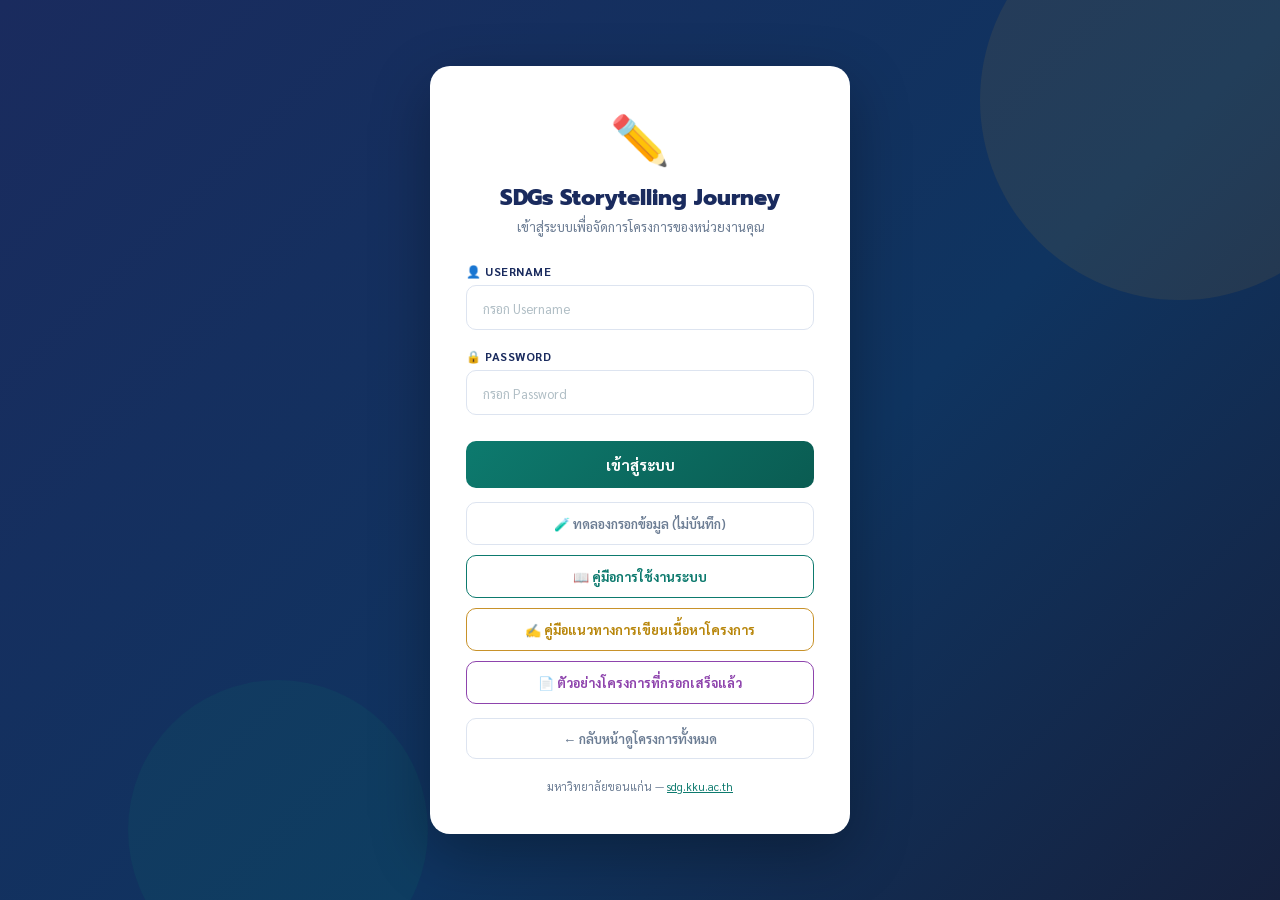
<file: index-sdgs.html>
<!DOCTYPE html>
<html lang="th">
<head>
  <meta charset="UTF-8">
  <meta name="viewport" content="width=device-width, initial-scale=1.0">
  <title>SDGs Storytelling Journey – KKU SDG Template</title>
  <link href="https://fonts.googleapis.com/css2?family=Sarabun:wght@300;400;500;600;700;800&family=Prompt:wght@300;400;600;700;800&display=swap" rel="stylesheet">
  <link rel="stylesheet" href="styles.css">
<style>
/* ── Multi image/link rows ── */
.story-row{display:flex;gap:8px;align-items:flex-start;margin-bottom:10px;}
.story-row .story-input-wrap{flex:1;}
.story-row input{width:100%;}
.story-remove-btn{width:38px;height:42px;border-radius:9px;border:1.5px solid #ffd7d7;background:#fff5f5;color:#e74c3c;cursor:pointer;font-size:14px;flex-shrink:0;transition:all 0.2s;}
.story-remove-btn:hover{background:#e74c3c;color:#fff;}
.img-status{font-size:11px;font-weight:600;margin-top:4px;display:none;}
.img-status.ok{color:#27ae60;display:block;}
.img-status.err{color:#e74c3c;display:block;}
.img-thumb{margin-top:6px;max-width:140px;max-height:100px;border-radius:8px;border:1.5px solid #dde4f0;display:none;object-fit:cover;}
.img-thumb.show{display:block;}
</style>
</head>
<body>

<!-- HEADER -->
<div class="site-header">
  <div class="header-inner">
    <div class="header-badge">
      <span class="dot"></span>
      KKU SDG — SDGs Impact Story Template
    </div>
    <h1 class="header-title">🌍 SDGs Storytelling Journey<br><span>เส้นทางผลกระทบโครงการ SDGs</span></h1>
    <p class="header-subtitle">Template สำหรับบันทึกเรื่องราวโครงการ SDGs ของคณะ เพื่อแสดงคุณค่าและการต่อยอดสู่เป้าหมายการพัฒนาที่ยั่งยืน (SDGs) ของ มข.</p>
    <div class="header-sdg-row">
      <span style="font-size:11px;color:rgba(255,255,255,0.5);margin-right:4px;">SDGs ที่เกี่ยวข้อง:</span>
      <div class="sdg-mini-badge sdg-1">1</div><div class="sdg-mini-badge sdg-2">2</div>
      <div class="sdg-mini-badge sdg-3">3</div><div class="sdg-mini-badge sdg-4">4</div>
      <div class="sdg-mini-badge sdg-5">5</div><div class="sdg-mini-badge sdg-6">6</div>
      <div class="sdg-mini-badge sdg-7">7</div><div class="sdg-mini-badge sdg-8">8</div>
      <div class="sdg-mini-badge sdg-9">9</div><div class="sdg-mini-badge sdg-10">10</div>
      <div class="sdg-mini-badge sdg-11">11</div><div class="sdg-mini-badge sdg-12">12</div>
      <div class="sdg-mini-badge sdg-13">13</div><div class="sdg-mini-badge sdg-14">14</div>
      <div class="sdg-mini-badge sdg-15">15</div><div class="sdg-mini-badge sdg-16">16</div>
      <div class="sdg-mini-badge sdg-17">17</div>
    </div>
  </div>
</div>

<!-- MAIN -->
<div class="main">

  <!-- PROGRESS -->
  <div class="progress-steps">
    <div class="step-item active" id="step1">
      <div class="step-circle">1</div>
      <div class="step-label">ข้อมูลโครงการ</div>
    </div>
    <div class="step-item" id="step2">
      <div class="step-circle">2</div>
      <div class="step-label">กิจกรรม</div>
    </div>
    <div class="step-item" id="step3">
      <div class="step-circle">3</div>
      <div class="step-label">ผลลัพธ์</div>
    </div>
    <div class="step-item" id="step4">
      <div class="step-circle">4</div>
      <div class="step-label">SDGs</div>
    </div>
    <div class="step-item" id="step5">
      <div class="step-circle">5</div>
      <div class="step-label">ตัวอย่างสำเร็จ</div>
    </div>
  </div>

  <!-- LIVE STORY PREVIEW -->
  <div class="preview-panel">
    <div class="preview-title">📖 Story Preview — เรื่องราวของคุณ</div>
    <div class="story-flow" id="storyFlow">
      <div class="story-node">
        <div class="node-label">ใคร (Who)</div>
        <div class="node-val" id="preWho">คณะ / หน่วยงาน</div>
      </div>
      <div class="story-arrow">→</div>
      <div class="story-node">
        <div class="node-label">ทำอะไรร่วมกับ</div>
        <div class="node-val" id="preWith">พันธมิตร</div>
      </div>
      <div class="story-arrow">→</div>
      <div class="story-node">
        <div class="node-label">กิจกรรมหลัก</div>
        <div class="node-val" id="preAct">กิจกรรม...</div>
      </div>
      <div class="story-arrow">→</div>
      <div class="story-node">
        <div class="node-label">ผลลัพธ์สำคัญ</div>
        <div class="node-val" id="preResult">ผลที่เกิดขึ้น...</div>
      </div>
    </div>
    <div class="sdg-display-tags" id="previewSdgTags">
      <span style="font-size:11px;color:rgba(255,255,255,0.4);">เลือก SDGs ด้านล่างเพื่อแสดงที่นี่</span>
    </div>
  </div>

  <!-- SECTION 1: PROJECT INFO -->
  <div class="section-card">
    <div class="section-header" onclick="toggleSection('sec1')">
      <div class="section-icon" style="background:linear-gradient(135deg,#1a2b5e20,#1a2b5e10);">📋</div>
      <div>
        <div class="section-num">ส่วนที่ 1</div>
        <div class="section-title">ข้อมูลพื้นฐานโครงการ</div>
      </div>
      <button class="section-toggle open" id="toggle-sec1">▼</button>
    </div>
    <div class="section-body open" id="sec1">
      <div class="tip-box">
        <span class="tip-icon">💡</span>
        <span><strong>คำแนะนำ:</strong> กรอกข้อมูลพื้นฐานของโครงการ เช่น ชื่อโครงการ คณะ/หน่วยงานเจ้าของ และองค์กรภาคีที่ร่วมดำเนินงาน</span>
      </div>
      <div class="field-group">
        <label>ชื่อโครงการ <span class="req">*</span></label>
        <input type="text" id="mou_title" placeholder="เช่น โครงการพัฒนาชุมชนสีเขียวด้านพลังงานสะอาด" oninput="updatePreview()">
        <div class="error-msg">กรุณากรอกชื่อโครงการ</div>
      </div>
      <div class="field-group">
        <label>คณะ / หน่วยงาน มข. <span class="req">*</span><span class="hint">(ผู้ดำเนินการหลัก สามารถกรอกได้มากกว่า 1 คณะ / หน่วยงาน)</span></label>
        <textarea id="kku_unit" rows="2" placeholder="เช่น คณะวิศวกรรมศาสตร์, คณะวิทยาศาสตร์ (คั่นด้วยเครื่องหมาย , หรือขึ้นบรรทัดใหม่)" oninput="updatePreview()"></textarea>
        <div class="error-msg">กรุณากรอกคณะ/หน่วยงาน</div>
      </div>
      <div class="field-group">
        <label>ผู้รับผิดชอบโครงการ <span class="req">*</span><span class="hint">(สามารถกรอกได้มากกว่า 1 คน)</span></label>
        <textarea id="lead_person" rows="2" placeholder="เช่น รศ.ดร.ชื่อ นามสกุล, ผศ.ดร.ชื่อ นามสกุล (คั่นด้วยเครื่องหมาย , หรือขึ้นบรรทัดใหม่)"></textarea>
        <div class="error-msg">กรุณากรอกผู้รับผิดชอบ</div>
      </div>

      <!-- องค์กรภาคี แยกตามประเภท -->
      <div style="margin-bottom:18px;">
        <label style="margin-bottom:10px;font-size:13px;">องค์กรภาคี / พันธมิตร <span class="hint">(กรอกเฉพาะประเภทที่เกี่ยวข้อง ไม่จำเป็นต้องกรอกทุกช่อง)</span></label>
      </div>
      <div class="field-row" style="margin-bottom:14px;">
        <div class="field-group">
          <label>🏛️ ภาครัฐ (หน่วยงานราชการ)</label>
          <input type="text" id="partner_gov" placeholder="เช่น สำนักงานสาธารณสุขจังหวัด, กรมป่าไม้" oninput="updatePreview()">
        </div>
        <div class="field-group">
          <label>🏢 ภาคเอกชน (บริษัท/วิสาหกิจ)</label>
          <input type="text" id="partner_private" placeholder="เช่น บริษัท HYAPSS จำกัด" oninput="updatePreview()">
        </div>
      </div>
      <div class="field-row" style="margin-bottom:14px;">
        <div class="field-group">
          <label>🎓 มหาวิทยาลัย / สถาบันการศึกษา</label>
          <input type="text" id="partner_edu" placeholder="เช่น มหาวิทยาลัยแม่ฟ้าหลวง" oninput="updatePreview()">
        </div>
        <div class="field-group">
          <label>🌏 องค์กรระหว่างประเทศ</label>
          <input type="text" id="partner_intl" placeholder="เช่น UNESCO, UNDP" oninput="updatePreview()">
        </div>
      </div>
      <div class="field-row" style="margin-bottom:14px;">
        <div class="field-group">
          <label>💚 องค์กรไม่แสวงหากำไร / NGO</label>
          <input type="text" id="partner_ngo" placeholder="เช่น มูลนิธิสืบนาคะเสถียร" oninput="updatePreview()">
        </div>
        <div class="field-group">
          <label>🏘️ ชุมชน / วิสาหกิจชุมชน</label>
          <input type="text" id="partner_community" placeholder="เช่น วิสาหกิจชุมชนบ้านค้อ" oninput="updatePreview()">
        </div>
      </div>

      <div class="field-group">
        <label>ระดับความร่วมมือ</label>
        <select id="partner_level">
          <option value="">-- เลือก --</option>
          <option>ระดับท้องถิ่น / จังหวัด</option>
          <option>ระดับภูมิภาค (อีสาน)</option>
          <option>ระดับชาติ</option>
          <option>ระดับนานาชาติ</option>
        </select>
      </div>
      <div class="field-row">
        <div class="field-group">
          <label>วันที่เริ่มโครงการ</label>
          <input type="date" id="mou_date">
        </div>
        <div class="field-group">
          <label>ระยะเวลาโครงการ</label>
          <select id="mou_duration">
            <option value="">-- เลือก --</option>
            <option>1 ปี</option><option>2 ปี</option><option>3 ปี</option>
            <option>5 ปี</option><option>ไม่มีกำหนด</option>
          </select>
        </div>
      </div>
      <div class="field-group">
        <label>วัตถุประสงค์หลักของโครงการ <span class="req">*</span></label>
        <textarea id="mou_objective" placeholder="อธิบายเป้าหมายหลักของโครงการนี้ เช่น เพื่อพัฒนาหลักสูตรร่วม / วิจัยและพัฒนานวัตกรรม / บริการวิชาการสู่ชุมชน" oninput="updatePreview()"></textarea>
        <div class="error-msg">กรุณากรอกวัตถุประสงค์หลัก</div>
      </div>
    </div>
  </div>

  <!-- SECTION 2: ACTIVITIES -->
  <div class="section-card">
    <div class="section-header" onclick="toggleSection('sec2')">
      <div class="section-icon" style="background:linear-gradient(135deg,#0d7a6e20,#0d7a6e10);">🔗</div>
      <div>
        <div class="section-num">ส่วนที่ 2</div>
        <div class="section-title">กิจกรรมความร่วมมือ (Activities)</div>
      </div>
      <button class="section-toggle" id="toggle-sec2">▼</button>
    </div>
    <div class="section-body" id="sec2">
      <div class="tip-box">
        <span class="tip-icon">🔗</span>
        <span><strong>คำแนะนำ:</strong> ระบุกิจกรรมที่เกิดขึ้นจากโครงการนี้ตามลำดับเวลา โดยแต่ละกิจกรรมควรระบุว่า <em>ทำอะไร กับใคร และในปีใด</em></span>
      </div>
      <ul class="activities-list" id="activitiesList"></ul>
      <button class="add-btn" onclick="addActivity()">+ เพิ่มกิจกรรม</button>
    </div>
  </div>

  <!-- SECTION 3: OUTCOMES -->
  <div class="section-card">
    <div class="section-header" onclick="toggleSection('sec3')">
      <div class="section-icon" style="background:linear-gradient(135deg,#27ae6020,#27ae6010);">📊</div>
      <div>
        <div class="section-num">ส่วนที่ 3</div>
        <div class="section-title">ผลลัพธ์และผลกระทบ (Outcomes & Impact)</div>
      </div>
      <button class="section-toggle" id="toggle-sec3">▼</button>
    </div>
    <div class="section-body" id="sec3">
      <div class="tip-box">
        <span class="tip-icon">📊</span>
        <span><strong>คำแนะนำ:</strong> กรอกตัวเลขและผลลัพธ์ที่วัดได้จากโครงการนี้ เพื่อแสดงผลกระทบที่เป็นรูปธรรม</span>
      </div>
      <div class="outcome-grid">
        <div class="outcome-card">
          <span class="oc-icon">👥</span>
          <label>จำนวนผู้รับประโยชน์</label>
          <input type="text" id="oc_beneficiary" placeholder="0" oninput="updatePreview()">
          <div class="unit">คน / ราย</div>
        </div>
        <div class="outcome-card">
          <span class="oc-icon">🎓</span>
          <label>นักศึกษาที่เกี่ยวข้อง</label>
          <input type="text" id="oc_student" placeholder="0">
          <div class="unit">คน</div>
        </div>
        <div class="outcome-card">
          <span class="oc-icon">🔬</span>
          <label>งานวิจัย/นวัตกรรม</label>
          <input type="text" id="oc_research" placeholder="0">
          <div class="unit">ชิ้น / โครงการ</div>
        </div>
        <div class="outcome-card">
          <span class="oc-icon">💰</span>
          <label>มูลค่าทางเศรษฐกิจ</label>
          <input type="text" id="oc_value" placeholder="0">
          <div class="unit">บาท / ล้านบาท</div>
          <div style="margin-top:8px;padding-top:8px;border-top:1px solid #e0eaf8;font-size:11px;line-height:1.6;">
            <a href="https://sroi.kku.ac.th/login.html" target="_blank" style="color:var(--kku-teal);font-weight:600;text-decoration:none;display:inline-flex;align-items:center;gap:4px;">
              🔗 คลิกเพื่อคำนวณมูลค่าทางเศรษฐกิจ
            </a>
            <div style="color:var(--kku-gray);margin-top:4px;">📞 สอบถามเพิ่มเติม: คุณกุลธิดา <a href="tel:0816628531" style="color:var(--kku-teal);font-weight:600;text-decoration:none;">081-662-8531</a></div>
          </div>
        </div>
        <div class="outcome-card">
          <span class="oc-icon">🌿</span>
          <label>ผลด้านสิ่งแวดล้อม</label>
          <input type="text" id="oc_env" placeholder="เช่น ลด CO₂ 15,000 ตัน">
          <div class="unit">ระบุหน่วย</div>
        </div>
        <div class="outcome-card">
          <span class="oc-icon">🤝</span>
          <label>ความร่วมมือที่ต่อยอด</label>
          <input type="text" id="oc_extend" placeholder="0">
          <div class="unit">โครงการใหม่</div>
        </div>
      </div>
      <div class="field-group">
        <label>ผลลัพธ์สำคัญที่สุด (Key Achievement) <span class="req">*</span></label>
        <textarea id="key_achievement" placeholder="สรุปผลสำคัญที่สุดของโครงการนี้ในแบบ 1-2 ประโยค" oninput="updatePreview()"></textarea>
        <div class="error-msg">กรุณากรอกผลลัพธ์สำคัญ</div>
      </div>
      <div class="field-group">
        <label>ผลกระทบที่ต่อยอดออกไป (Spillover Impact)</label>
        <textarea id="spillover" placeholder="กิจกรรมหรือโครงการใหม่ที่เกิดขึ้นจากโครงการนี้"></textarea>
      </div>
      <div class="field-group">
        <label>💬 คำพูดที่น่าจดจำ (Testimonial / Quote)</label>
        <div class="quote-block">
          <textarea placeholder='"อ้างอิงคำพูดจากผู้รับประโยชน์ ผู้บริหาร หรือพันธมิตร ที่สะท้อนคุณค่าของโครงการนี้"' id="quote_text"></textarea>
          <div class="quote-attr">
            <span class="quote-dash">—</span>
            <input type="text" id="quote_attr" placeholder="ชื่อ-ตำแหน่ง-องค์กร" style="flex:1">
          </div>
        </div>
      </div>
    </div>
  </div>

  <!-- SECTION 4: SDGs -->
  <div class="section-card">
    <div class="section-header" onclick="toggleSection('sec4')">
      <div class="section-icon" style="background:linear-gradient(135deg,#3498db20,#3498db10);">🌐</div>
      <div>
        <div class="section-num">ส่วนที่ 4</div>
        <div class="section-title">SDGs ที่เกี่ยวข้อง</div>
      </div>
      <button class="section-toggle" id="toggle-sec4">▼</button>
    </div>
    <div class="section-body" id="sec4">
      <div class="tip-box">
        <span class="tip-icon">🌐</span>
        <span><strong>คำแนะนำ:</strong> คลิกเลือก SDGs ที่โครงการนี้มีส่วนช่วยขับเคลื่อน (สามารถเลือกได้มากกว่า 1 ข้อ)</span>
      </div>
      <div class="sdg-picker-grid">
        <button class="sdg-pick-btn sdg-1" onclick="toggleSdg(1,this)"><span class="sdg-num">1</span><span class="sdg-lbl">No Poverty</span></button>
        <button class="sdg-pick-btn sdg-2" onclick="toggleSdg(2,this)"><span class="sdg-num">2</span><span class="sdg-lbl">Zero Hunger</span></button>
        <button class="sdg-pick-btn sdg-3" onclick="toggleSdg(3,this)"><span class="sdg-num">3</span><span class="sdg-lbl">Good Health</span></button>
        <button class="sdg-pick-btn sdg-4" onclick="toggleSdg(4,this)"><span class="sdg-num">4</span><span class="sdg-lbl">Quality Edu</span></button>
        <button class="sdg-pick-btn sdg-5" onclick="toggleSdg(5,this)"><span class="sdg-num">5</span><span class="sdg-lbl">Gender Eq.</span></button>
        <button class="sdg-pick-btn sdg-6" onclick="toggleSdg(6,this)"><span class="sdg-num">6</span><span class="sdg-lbl">Clean Water</span></button>
        <button class="sdg-pick-btn sdg-7" onclick="toggleSdg(7,this)"><span class="sdg-num">7</span><span class="sdg-lbl">Clean Energy</span></button>
        <button class="sdg-pick-btn sdg-8" onclick="toggleSdg(8,this)"><span class="sdg-num">8</span><span class="sdg-lbl">Decent Work</span></button>
        <button class="sdg-pick-btn sdg-9" onclick="toggleSdg(9,this)"><span class="sdg-num">9</span><span class="sdg-lbl">Innovation</span></button>
        <button class="sdg-pick-btn sdg-10" onclick="toggleSdg(10,this)"><span class="sdg-num">10</span><span class="sdg-lbl">Reduce Ineq.</span></button>
        <button class="sdg-pick-btn sdg-11" onclick="toggleSdg(11,this)"><span class="sdg-num">11</span><span class="sdg-lbl">Sustainable Cities</span></button>
        <button class="sdg-pick-btn sdg-12" onclick="toggleSdg(12,this)"><span class="sdg-num">12</span><span class="sdg-lbl">Resp. Consump.</span></button>
        <button class="sdg-pick-btn sdg-13" onclick="toggleSdg(13,this)"><span class="sdg-num">13</span><span class="sdg-lbl">Climate Action</span></button>
        <button class="sdg-pick-btn sdg-14" onclick="toggleSdg(14,this)"><span class="sdg-num">14</span><span class="sdg-lbl">Life Below Water</span></button>
        <button class="sdg-pick-btn sdg-15" onclick="toggleSdg(15,this)"><span class="sdg-num">15</span><span class="sdg-lbl">Life on Land</span></button>
        <button class="sdg-pick-btn sdg-16" onclick="toggleSdg(16,this)"><span class="sdg-num">16</span><span class="sdg-lbl">Peace &amp; Justice</span></button>
        <button class="sdg-pick-btn sdg-17" onclick="toggleSdg(17,this)"><span class="sdg-num">17</span><span class="sdg-lbl">Partnerships</span></button>
      </div>
      <div class="field-group" style="margin-top:16px;">
        <label>อธิบายความเชื่อมโยงกับ SDGs</label>
        <textarea id="sdg_explanation" placeholder="อธิบายว่าโครงการนี้ส่งเสริม SDGs ที่เลือกอย่างไร" oninput="updatePreview()"></textarea>
      </div>
    </div>
  </div>

  <!-- SECTION 5: SUCCESS STORY -->
  <div class="section-card">
    <div class="section-header" onclick="toggleSection('sec5')">
      <div class="section-icon" style="background:linear-gradient(135deg,#f39c1220,#f39c1210);">✨</div>
      <div>
        <div class="section-num">ส่วนที่ 5</div>
        <div class="section-title">ตัวอย่างความสำเร็จ (Success Story)</div>
      </div>
      <button class="section-toggle" id="toggle-sec5">▼</button>
    </div>
    <div class="section-body" id="sec5">
      <div class="tip-box">
        <span class="tip-icon">✨</span>
        <span><strong>คำแนะนำ:</strong> เล่าเรื่องราวความสำเร็จที่เป็นรูปธรรมที่สุด 1 เรื่อง ว่ามีใครได้รับประโยชน์อย่างไรจากโครงการนี้บ้าง</span>
      </div>
      <div class="field-group">
        <label>หัวข้อ Success Story</label>
        <input type="text" id="story_title" placeholder="เช่น จากชุมชนสู่ความยั่งยืน: โครงการพลังงานสะอาดเพื่อท้องถิ่น" oninput="updatePreview()">
      </div>
      <div class="field-group">
        <label>ปัญหา/โจทย์เริ่มต้น (Problem)</label>
        <textarea id="story_problem" placeholder="อธิบายปัญหาหรือโจทย์ที่โครงการนี้ต้องการแก้ไข..." oninput="updatePreview()"></textarea>
      </div>
      <div class="field-group">
        <label>สิ่งที่ทำ (Action)</label>
        <textarea id="story_action" placeholder="อธิบายสิ่งที่ดำเนินการ..."></textarea>
      </div>
      <div class="field-group">
        <label>ผลที่เกิดขึ้น (Result)</label>
        <textarea id="story_result" placeholder="อธิบายผลลัพธ์ที่เกิดขึ้น..."></textarea>
      </div>
      <!-- ข้อความเตือน (ไม่ล็อค) -->
      <div class="tip-box" style="background:linear-gradient(135deg,#fff8e8,#fffdf5);border-color:var(--kku-gold);">
        <span class="tip-icon">📌</span>
        <span style="color:#7a5c1e;"><strong>อย่าลืม!</strong> ถ้าโครงการนี้มีรูปภาพหรือลิงก์บทความ/ข่าว กรุณาใส่ให้ครบ (ใส่ได้หลายรูปและหลายลิงก์) — ยิ่งมีมากยิ่งดีต่อการนำไปใช้งานต่อ</span>
      </div>

      <!-- ลิงก์บทความ/ข่าว (หลายช่อง) -->
      <div class="field-group" id="storyLinksGroup">
        <label>ลิงก์บทความ / ข่าว <span class="req">*</span><span class="hint">(ต้องมีอย่างน้อย 1 ลิงก์ · เพิ่มได้หลายลิงก์)</span></label>
        <div id="storyLinksList"></div>
        <button type="button" class="add-btn" onclick="addStoryLink()" style="margin-top:8px;">+ เพิ่มลิงก์บทความ/ข่าว</button>
        <div class="error-msg">กรุณากรอกลิงก์บทความ/ข่าว อย่างน้อย 1 ลิงก์</div>
      </div>

      <!-- URL รูปภาพประกอบ (หลายช่อง + ตรวจสอบ + preview) -->
      <div class="field-group">
        <label>รูปภาพประกอบ <span class="hint">(URL รูปภาพ .jpg .png .gif .webp — เพิ่มได้หลายรูป)</span></label>
        <div id="storyImagesList"></div>
        <button type="button" class="add-btn" onclick="addStoryImage()" style="margin-top:8px;">+ เพิ่มรูปภาพ</button>
      </div>
    </div>
  </div>

  <!-- ACTION BAR -->
  <div class="action-bar">
    <button class="btn-secondary" onclick="window.location.href='dashboard.html'">← กลับ Dashboard</button>
    <button class="btn-primary" onclick="generateOutput()">📄 สร้าง Story Card</button>
    <button class="btn-save" onclick="saveData()">💾 บันทึกข้อมูล</button>
    <button class="btn-secondary" onclick="loadExample()">🔍 ดูตัวอย่างข้อมูล</button>
    <button class="btn-secondary" onclick="clearAll()">🗑️ ล้างข้อมูล</button>
    <button class="btn-secondary" onclick="window.print()">🖨️ พิมพ์</button>
  </div>

  <!-- OUTPUT PREVIEW -->
  <div class="output-preview" id="outputPreview">
    <div class="op-header">
      <div class="op-logo-area">
        <div class="op-logo-circle">🎓</div>
        <div>
          <div class="op-uni">Khon Kaen University</div>
          <div class="op-sub">SDGs Impact Story — SDG Report</div>
        </div>
      </div>
      <div class="op-year">
        <div id="op_year">2026</div>
        <small>ปีที่รายงาน</small>
      </div>
    </div>

    <div id="op_title" class="op-title"></div>
    <div id="op_partners" class="op-partners"></div>
    <div class="op-info-grid" id="op_info_grid" style="display:none;"></div>
    <div class="op-objective" id="op_objective" style="display:none;">
      <div class="op-objective-label">🎯 วัตถุประสงค์หลัก</div>
      <div class="op-objective-text"></div>
    </div>
    <div id="op_sdg_bar" class="op-sdg-bar"></div>
    <div class="op-sdg-explain" id="op_sdg_explain" style="display:none;">
      <div class="op-sdg-explain-label">🌐 ความเชื่อมโยงกับ SDGs</div>
      <div class="op-sdg-explain-text"></div>
    </div>
    <div class="op-timeline" id="op_timeline"></div>
    <div class="op-metrics" id="op_metrics"></div>
    <div id="op_achievement" style="display:none;background:#f0f7ff;border:1.5px solid #d0e8f8;border-radius:12px;padding:14px 18px;margin-bottom:20px;"></div>
    <div class="op-spillover" id="op_spillover" style="display:none;">
      <div class="op-spillover-label">🌱 ผลกระทบที่ต่อยอด (Spillover)</div>
      <div class="op-spillover-text"></div>
    </div>
    <div id="op_quote"></div>
    <div style="background:#f8fbff;border-radius:12px;padding:16px 18px;margin-bottom:20px;" id="op_story_block"></div>
    <div class="op-links" id="op_links" style="display:none;"></div>
    <div class="op-footer">
      <span>มหาวิทยาลัยขอนแก่น — <a href="https://sdg.kku.ac.th" style="color:var(--kku-teal)">sdg.kku.ac.th</a></span>
      <span id="op_date_footer"></span>
    </div>
  </div>

</div>

<script src="app-sdgs.js"></script>
</body>
</html>
</file>
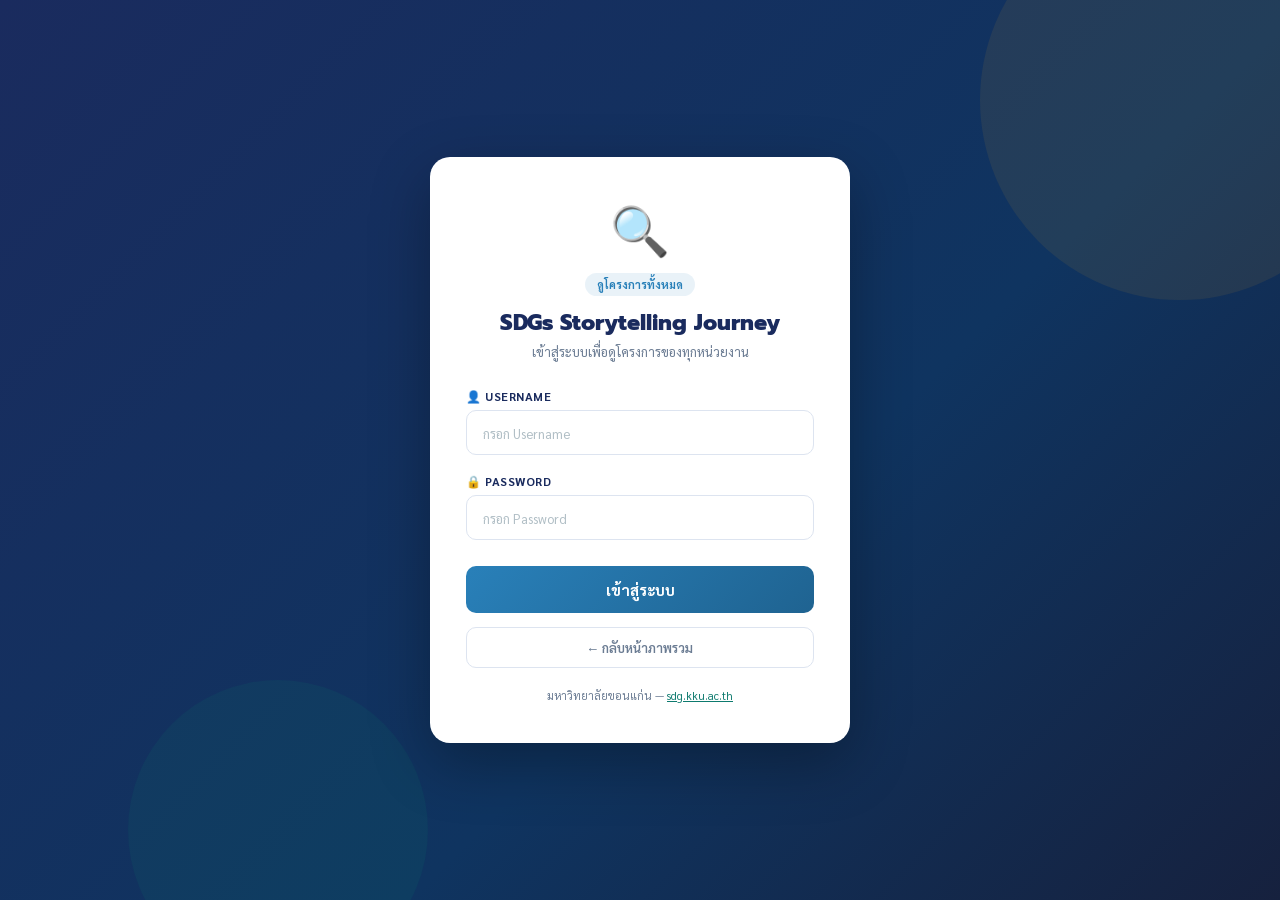
<file: login.html>
<!DOCTYPE html>
<html lang="th">
<head>
  <meta charset="UTF-8">
  <meta name="viewport" content="width=device-width, initial-scale=1.0">
  <title>เข้าสู่ระบบ (ดูโครงการทั้งหมด) — SDGs Storytelling Journey</title>
  <link href="https://fonts.googleapis.com/css2?family=Sarabun:wght@300;400;500;600;700;800&family=Prompt:wght@300;400;600;700;800&display=swap" rel="stylesheet">
  <link rel="stylesheet" href="styles.css">
  <style>
    .login-wrapper{min-height:100vh;display:flex;align-items:center;justify-content:center;background:linear-gradient(135deg,#1a2b5e 0%,#0f3460 60%,#16213e 100%);padding:20px;position:relative;overflow:hidden;}
    .login-wrapper::before{content:'';position:absolute;top:-100px;right:-100px;width:400px;height:400px;border-radius:50%;background:rgba(200,146,42,0.1);}
    .login-wrapper::after{content:'';position:absolute;bottom:-80px;left:10%;width:300px;height:300px;border-radius:50%;background:rgba(13,122,110,0.12);}
    .login-card{background:white;border-radius:20px;padding:40px 36px;width:100%;max-width:420px;box-shadow:0 20px 60px rgba(0,0,0,0.3);position:relative;z-index:1;}
    .login-logo{text-align:center;margin-bottom:28px;}
    .login-logo .emoji{font-size:48px;margin-bottom:12px;display:block;}
    .login-logo h1{font-family:'Prompt',sans-serif;font-size:22px;font-weight:800;color:var(--kku-navy);margin-bottom:4px;}
    .login-logo p{font-size:13px;color:var(--kku-gray);}
    .login-badge{display:inline-block;background:rgba(41,128,185,0.1);color:#2980b9;font-size:11px;font-weight:700;padding:4px 12px;border-radius:20px;margin-bottom:10px;}
    .login-field{margin-bottom:18px;}
    .login-field label{font-size:12px;font-weight:700;color:var(--kku-navy);letter-spacing:0.5px;text-transform:uppercase;margin-bottom:6px;display:block;}
    .login-field input{width:100%;padding:12px 16px;border:1.5px solid var(--kku-border);border-radius:10px;font-family:'Sarabun',sans-serif;font-size:15px;outline:none;transition:all 0.2s;}
    .login-field input:focus{border-color:var(--kku-teal);box-shadow:0 0 0 3px rgba(13,122,110,0.1);}
    .login-btn{width:100%;padding:14px;background:linear-gradient(135deg,#2980b9,#1f6391);color:white;border:none;border-radius:10px;font-family:'Sarabun',sans-serif;font-size:15px;font-weight:700;cursor:pointer;transition:all 0.2s;margin-top:8px;}
    .login-btn:hover{transform:translateY(-2px);box-shadow:0 6px 20px rgba(41,128,185,0.4);}
    .login-btn:disabled{opacity:0.6;cursor:not-allowed;transform:none;}
    .login-error{background:#fff5f5;border:1px solid #ffd7d7;color:#e74c3c;padding:10px 14px;border-radius:8px;font-size:13px;margin-bottom:16px;display:none;text-align:center;}
    .login-error.show{display:block;}
    .login-back{display:block;text-align:center;margin-top:14px;padding:11px;border:1.5px solid var(--kku-border);border-radius:10px;color:var(--kku-gray);font-size:13px;font-weight:600;text-decoration:none;transition:all 0.2s;font-family:'Sarabun',sans-serif;}
    .login-back:hover{background:var(--kku-light);}
    .login-footer{text-align:center;margin-top:20px;font-size:11px;color:var(--kku-gray);}
  </style>
</head>
<body>
<div class="login-wrapper">
  <div class="login-card">
    <div class="login-logo">
      <span class="emoji">🔍</span>
      <div class="login-badge">ดูโครงการทั้งหมด</div>
      <h1>SDGs Storytelling Journey</h1>
      <p>เข้าสู่ระบบเพื่อดูโครงการของทุกหน่วยงาน</p>
    </div>
    <div class="login-error" id="loginError"></div>
    <div class="login-field">
      <label>👤 Username</label>
      <input type="text" id="username" placeholder="กรอก Username" autocomplete="username">
    </div>
    <div class="login-field">
      <label>🔒 Password</label>
      <input type="password" id="password" placeholder="กรอก Password" autocomplete="current-password">
    </div>
    <button class="login-btn" id="loginBtn" onclick="doLogin()">เข้าสู่ระบบ</button>
    <a href="index.html" class="login-back">← กลับหน้าภาพรวม</a>
    <div class="login-footer">มหาวิทยาลัยขอนแก่น — <a href="https://sdg.kku.ac.th" style="color:var(--kku-teal)">sdg.kku.ac.th</a></div>
  </div>
</div>
<script>
const API_URL = 'https://script.google.com/macros/s/AKfycbz3GW1VJu64Km4n9rypJGkpVUV67hJTUNVjgd6P4mC_xLfkzTocqQq1fVTcHf-sWgGz/exec';

document.getElementById('password').addEventListener('keydown', function(e) {
  if (e.key === 'Enter') doLogin();
});
document.getElementById('username').addEventListener('keydown', function(e) {
  if (e.key === 'Enter') document.getElementById('password').focus();
});

async function doLogin() {
  const username = document.getElementById('username').value.trim();
  const password = document.getElementById('password').value.trim();
  const errDiv = document.getElementById('loginError');
  const btn = document.getElementById('loginBtn');

  errDiv.classList.remove('show');

  if (!username || !password) {
    errDiv.textContent = 'กรุณากรอก Username และ Password';
    errDiv.classList.add('show');
    return;
  }

  btn.textContent = '⏳ กำลังเข้าสู่ระบบ...';
  btn.disabled = true;

  try {
    const url = API_URL + '?action=login&username=' + encodeURIComponent(username) + '&password=' + encodeURIComponent(password);
    const res = await fetch(url);
    const result = await res.json();

    if (result.status === 'success') {
      // Save session for browse page ONLY (login รอบ 1 = ดูอย่างเดียว ไม่ให้เข้า dashboard)
      const userObj = {
        username: result.username,
        faculty_name: result.faculty_name,
        role: result.role
      };
      sessionStorage.setItem('sdg_browse_user', JSON.stringify(userObj));
      window.location.href = 'browse.html';
    } else {
      errDiv.textContent = result.message || 'เข้าสู่ระบบไม่สำเร็จ';
      errDiv.classList.add('show');
    }
  } catch (error) {
    errDiv.textContent = 'เกิดข้อผิดพลาด: ' + error.message;
    errDiv.classList.add('show');
  } finally {
    btn.textContent = 'เข้าสู่ระบบ';
    btn.disabled = false;
  }
}
</script>
</body>
</html>
</file>
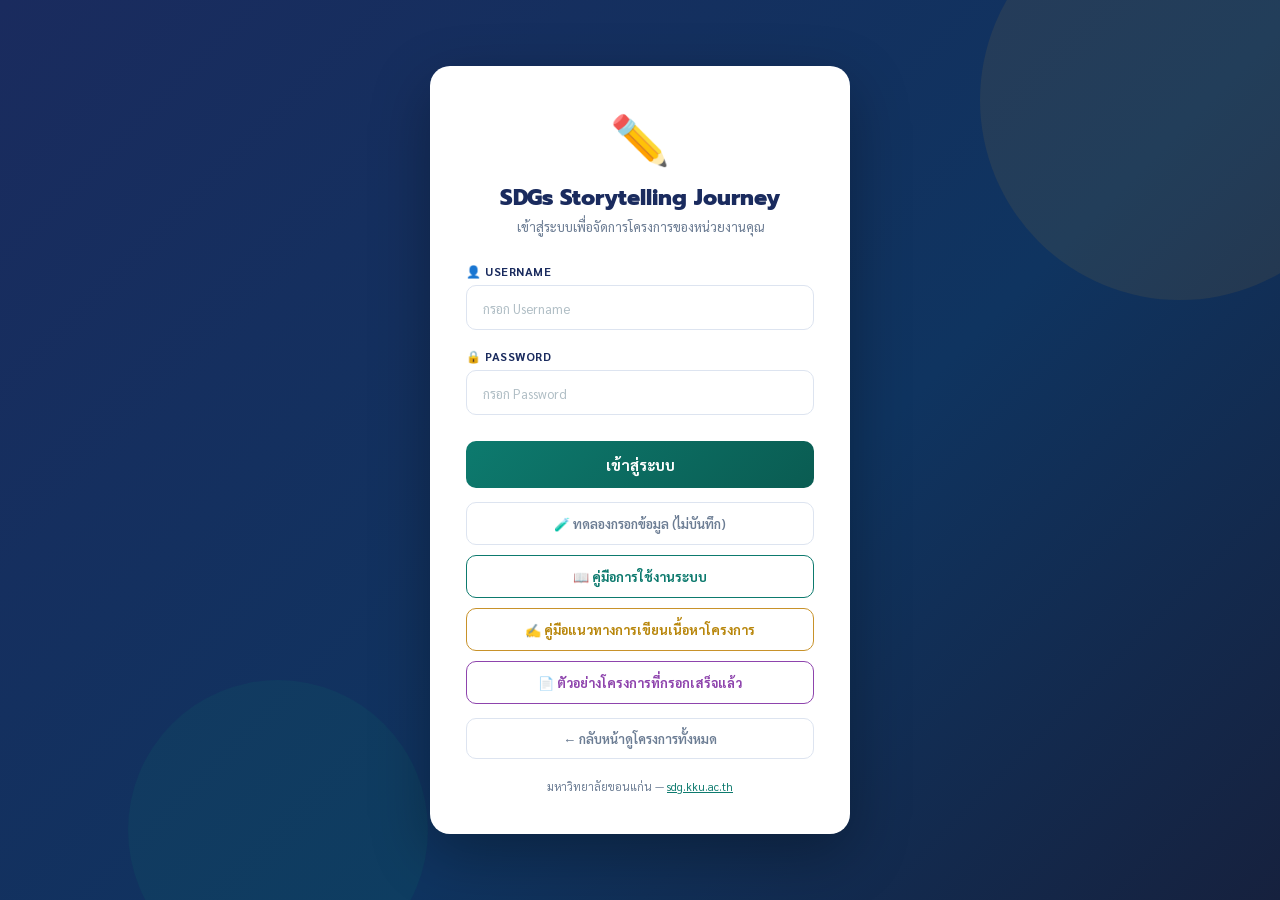
<file: login2.html>
<!DOCTYPE html>
<html lang="th">
<head>
  <meta charset="UTF-8">
  <meta name="viewport" content="width=device-width, initial-scale=1.0">
  <title>เข้าสู่ระบบ — SDGs Storytelling Journey</title>
  <link href="https://fonts.googleapis.com/css2?family=Sarabun:wght@300;400;500;600;700;800&family=Prompt:wght@300;400;600;700;800&display=swap" rel="stylesheet">
  <link rel="stylesheet" href="styles.css">
  <style>
    .login-wrapper{min-height:100vh;display:flex;align-items:center;justify-content:center;background:linear-gradient(135deg,#1a2b5e 0%,#0f3460 60%,#16213e 100%);padding:20px;position:relative;overflow:hidden;}
    .login-wrapper::before{content:'';position:absolute;top:-100px;right:-100px;width:400px;height:400px;border-radius:50%;background:rgba(200,146,42,0.1);}
    .login-wrapper::after{content:'';position:absolute;bottom:-80px;left:10%;width:300px;height:300px;border-radius:50%;background:rgba(13,122,110,0.12);}
    .login-card{background:white;border-radius:20px;padding:40px 36px;width:100%;max-width:420px;box-shadow:0 20px 60px rgba(0,0,0,0.3);position:relative;z-index:1;}
    .login-logo{text-align:center;margin-bottom:28px;}
    .login-logo .emoji{font-size:48px;margin-bottom:12px;display:block;}
    .login-logo h1{font-family:'Prompt',sans-serif;font-size:22px;font-weight:800;color:var(--kku-navy);margin-bottom:4px;}
    .login-logo p{font-size:13px;color:var(--kku-gray);}
    .login-field{margin-bottom:18px;}
    .login-field label{font-size:12px;font-weight:700;color:var(--kku-navy);letter-spacing:0.5px;text-transform:uppercase;margin-bottom:6px;display:block;}
    .login-field input{width:100%;padding:12px 16px;border:1.5px solid var(--kku-border);border-radius:10px;font-family:'Sarabun',sans-serif;font-size:15px;outline:none;transition:all 0.2s;}
    .login-field input:focus{border-color:var(--kku-teal);box-shadow:0 0 0 3px rgba(13,122,110,0.1);}
    .login-btn{width:100%;padding:14px;background:linear-gradient(135deg,var(--kku-teal),#0a5c52);color:white;border:none;border-radius:10px;font-family:'Sarabun',sans-serif;font-size:15px;font-weight:700;cursor:pointer;transition:all 0.2s;margin-top:8px;}
    .login-btn:hover{transform:translateY(-2px);box-shadow:0 6px 20px rgba(13,122,110,0.4);}
    .login-btn:disabled{opacity:0.6;cursor:not-allowed;transform:none;}
    .login-error{background:#fff5f5;border:1px solid #ffd7d7;color:#e74c3c;padding:10px 14px;border-radius:8px;font-size:13px;margin-bottom:16px;display:none;text-align:center;}
    .login-error.show{display:block;}
    .login-footer{text-align:center;margin-top:20px;font-size:11px;color:var(--kku-gray);}
  </style>
</head>
<body>
<div class="login-wrapper">
  <div class="login-card">
    <div class="login-logo">
      <span class="emoji">✏️</span>
      <h1>SDGs Storytelling Journey</h1>
      <p>เข้าสู่ระบบเพื่อจัดการโครงการของหน่วยงานคุณ</p>
    </div>
    <div class="login-error" id="loginError"></div>
    <div class="login-field">
      <label>👤 Username</label>
      <input type="text" id="username" placeholder="กรอก Username" autocomplete="username">
    </div>
    <div class="login-field">
      <label>🔒 Password</label>
      <input type="password" id="password" placeholder="กรอก Password" autocomplete="current-password">
    </div>
    <button class="login-btn" id="loginBtn" onclick="doLogin()">เข้าสู่ระบบ</button>
    <a href="demo.html" style="display:block;text-align:center;margin-top:14px;padding:12px;border:1.5px solid var(--kku-border);border-radius:10px;color:var(--kku-gray);font-size:13px;font-weight:600;text-decoration:none;transition:all 0.2s;font-family:'Sarabun',sans-serif;">🧪 ทดลองกรอกข้อมูล (ไม่บันทึก)</a>
    <a href="manual.pdf" target="_blank" rel="noopener" style="display:block;text-align:center;margin-top:10px;padding:12px;border:1.5px solid var(--kku-teal);border-radius:10px;color:var(--kku-teal);font-size:13px;font-weight:700;text-decoration:none;transition:all 0.2s;font-family:'Sarabun',sans-serif;">📖 คู่มือการใช้งานระบบ</a>
    <a href="content-guide.pdf" target="_blank" rel="noopener" style="display:block;text-align:center;margin-top:10px;padding:12px;border:1.5px solid var(--kku-gold);border-radius:10px;color:#b8860b;font-size:13px;font-weight:700;text-decoration:none;transition:all 0.2s;font-family:'Sarabun',sans-serif;">✍️ คู่มือแนวทางการเขียนเนื้อหาโครงการ</a>
    <a href="example-projects.pdf" target="_blank" rel="noopener" style="display:block;text-align:center;margin-top:10px;padding:12px;border:1.5px solid #8e44ad;border-radius:10px;color:#8e44ad;font-size:13px;font-weight:700;text-decoration:none;transition:all 0.2s;font-family:'Sarabun',sans-serif;">📄 ตัวอย่างโครงการที่กรอกเสร็จแล้ว</a>
    <a href="browse.html" style="display:block;text-align:center;margin-top:14px;padding:11px;border:1.5px solid var(--kku-border);border-radius:10px;color:var(--kku-gray);font-size:13px;font-weight:600;text-decoration:none;transition:all 0.2s;font-family:'Sarabun',sans-serif;">← กลับหน้าดูโครงการทั้งหมด</a>
    <div class="login-footer">มหาวิทยาลัยขอนแก่น — <a href="https://sdg.kku.ac.th" style="color:var(--kku-teal)">sdg.kku.ac.th</a></div>
  </div>
</div>
<script>
// ⚠️ ใส่ URL เดียวกับใน app-sdgs.js
const API_URL = 'https://script.google.com/macros/s/AKfycbz3GW1VJu64Km4n9rypJGkpVUV67hJTUNVjgd6P4mC_xLfkzTocqQq1fVTcHf-sWgGz/exec';

// Enter key = submit
document.getElementById('password').addEventListener('keydown', function(e) {
  if (e.key === 'Enter') doLogin();
});
document.getElementById('username').addEventListener('keydown', function(e) {
  if (e.key === 'Enter') document.getElementById('password').focus();
});

async function doLogin() {
  const username = document.getElementById('username').value.trim();
  const password = document.getElementById('password').value.trim();
  const errDiv = document.getElementById('loginError');
  const btn = document.getElementById('loginBtn');

  errDiv.classList.remove('show');

  if (!username || !password) {
    errDiv.textContent = 'กรุณากรอก Username และ Password';
    errDiv.classList.add('show');
    return;
  }

  btn.textContent = '⏳ กำลังเข้าสู่ระบบ...';
  btn.disabled = true;

  try {
    const url = API_URL + '?action=login&username=' + encodeURIComponent(username) + '&password=' + encodeURIComponent(password);
    const res = await fetch(url);
    const result = await res.json();

    if (result.status === 'success') {
      // Save session
      sessionStorage.setItem('sdg_user', JSON.stringify({
        username: result.username,
        faculty_name: result.faculty_name,
        role: result.role
      }));
      // Redirect to dashboard
      window.location.href = 'dashboard.html';
    } else {
      errDiv.textContent = result.message || 'เข้าสู่ระบบไม่สำเร็จ';
      errDiv.classList.add('show');
    }
  } catch (error) {
    errDiv.textContent = 'เกิดข้อผิดพลาด: ' + error.message;
    errDiv.classList.add('show');
  } finally {
    btn.textContent = 'เข้าสู่ระบบ';
    btn.disabled = false;
  }
}
</script>
</body>
</html>
</file>
<file: styles.css>
/* ══════════════════════════════════════════
   MOU Story Journey – KKU SDG Template
   styles.css
   ══════════════════════════════════════════ */

:root {
  --kku-navy: #1a2b5e;
  --kku-gold: #c8922a;
  --kku-teal: #0d7a6e;
  --kku-light: #f4f7fb;
  --kku-white: #ffffff;
  --kku-gray: #6b7c93;
  --kku-border: #dde4f0;
  --accent1: #e74c3c;
  --accent2: #3498db;
  --accent3: #27ae60;
  --shadow-sm: 0 2px 8px rgba(26,43,94,0.08);
  --shadow-md: 0 6px 24px rgba(26,43,94,0.12);
  --shadow-lg: 0 12px 48px rgba(26,43,94,0.18);
}

* { box-sizing: border-box; margin: 0; padding: 0; }

body {
  font-family: 'Sarabun', sans-serif;
  background: var(--kku-light);
  color: #1e2d4a;
  min-height: 100vh;
}

/* ── HEADER ── */
.site-header {
  background: linear-gradient(135deg, var(--kku-navy) 0%, #0f3460 60%, #16213e 100%);
  padding: 0;
  position: relative;
  overflow: hidden;
}
.site-header::before {
  content: '';
  position: absolute;
  top: -60px; right: -80px;
  width: 340px; height: 340px;
  border-radius: 50%;
  background: rgba(200,146,42,0.12);
}
.site-header::after {
  content: '';
  position: absolute;
  bottom: -40px; left: 10%;
  width: 200px; height: 200px;
  border-radius: 50%;
  background: rgba(13,122,110,0.15);
}
.header-inner {
  max-width: 900px;
  margin: 0 auto;
  padding: 36px 32px 28px;
  position: relative; z-index: 1;
}
.header-badge {
  display: inline-flex;
  align-items: center;
  gap: 8px;
  background: rgba(200,146,42,0.18);
  border: 1px solid rgba(200,146,42,0.4);
  color: #f0c76a;
  font-size: 11px;
  font-weight: 700;
  letter-spacing: 1.5px;
  text-transform: uppercase;
  padding: 5px 14px;
  border-radius: 20px;
  margin-bottom: 14px;
}
.header-badge .dot {
  width: 7px; height: 7px;
  background: #f0c76a;
  border-radius: 50%;
  animation: pulse 1.8s infinite;
}
@keyframes pulse { 0%,100%{opacity:1} 50%{opacity:0.4} }

.header-title {
  font-family: 'Prompt', sans-serif;
  font-size: 28px;
  font-weight: 800;
  color: #ffffff;
  line-height: 1.2;
  margin-bottom: 8px;
}
.header-title span { color: #f0c76a; }
.header-subtitle {
  color: rgba(255,255,255,0.65);
  font-size: 14px;
  font-weight: 400;
  line-height: 1.6;
}
.header-sdg-row {
  display: flex;
  align-items: center;
  gap: 6px;
  margin-top: 18px;
  flex-wrap: wrap;
}
.sdg-mini-badge {
  width: 28px; height: 28px;
  border-radius: 5px;
  display: flex; align-items: center; justify-content: center;
  font-size: 9px; font-weight: 800;
  color: white; cursor: default;
  transition: transform 0.15s;
}
.sdg-mini-badge:hover { transform: scale(1.18); }

/* ── MAIN CONTAINER ── */
.main { max-width: 900px; margin: 0 auto; padding: 32px 20px 60px; }

/* ── SECTION WRAPPER ── */
.section-card {
  background: white;
  border-radius: 16px;
  box-shadow: var(--shadow-sm);
  border: 1px solid var(--kku-border);
  margin-bottom: 20px;
  overflow: hidden;
  transition: box-shadow 0.2s;
}
.section-card:hover { box-shadow: var(--shadow-md); }

.section-header {
  display: flex;
  align-items: center;
  gap: 14px;
  padding: 18px 24px;
  border-bottom: 1px solid var(--kku-border);
  background: linear-gradient(to right, #f8faff, white);
  cursor: pointer;
  user-select: none;
}
.section-icon {
  width: 42px; height: 42px;
  border-radius: 11px;
  display: flex; align-items: center; justify-content: center;
  font-size: 18px;
  flex-shrink: 0;
}
.section-num {
  font-family: 'Prompt', sans-serif;
  font-size: 11px;
  font-weight: 700;
  letter-spacing: 1.5px;
  text-transform: uppercase;
  color: var(--kku-gray);
}
.section-title {
  font-family: 'Prompt', sans-serif;
  font-size: 16px;
  font-weight: 700;
  color: var(--kku-navy);
}
.section-toggle {
  margin-left: auto;
  width: 28px; height: 28px;
  border-radius: 8px;
  background: var(--kku-light);
  border: none;
  cursor: pointer;
  display: flex; align-items: center; justify-content: center;
  font-size: 12px;
  transition: all 0.2s;
  color: var(--kku-gray);
  flex-shrink: 0;
}
.section-toggle.open { background: var(--kku-navy); color: white; transform: rotate(180deg); }

.section-body {
  padding: 24px;
  display: none;
}
.section-body.open { display: block; }

/* ── FORM ELEMENTS ── */
.field-group { margin-bottom: 18px; }
.field-row { display: grid; grid-template-columns: 1fr 1fr; gap: 16px; }
.field-row-3 { display: grid; grid-template-columns: 1fr 1fr 1fr; gap: 14px; }

label {
  display: block;
  font-size: 12px;
  font-weight: 700;
  color: var(--kku-navy);
  letter-spacing: 0.5px;
  text-transform: uppercase;
  margin-bottom: 6px;
}
label .req { color: #e74c3c; margin-left: 2px; }
label .hint {
  font-weight: 400;
  text-transform: none;
  color: var(--kku-gray);
  font-size: 11px;
  letter-spacing: 0;
  margin-left: 6px;
}

input[type="text"],
input[type="date"],
input[type="url"],
select,
textarea {
  width: 100%;
  padding: 10px 14px;
  border: 1.5px solid var(--kku-border);
  border-radius: 9px;
  font-family: 'Sarabun', sans-serif;
  font-size: 14px;
  color: #1e2d4a;
  background: white;
  transition: border-color 0.2s, box-shadow 0.2s;
  outline: none;
  appearance: none;
}
input:focus, select:focus, textarea:focus {
  border-color: var(--kku-teal);
  box-shadow: 0 0 0 3px rgba(13,122,110,0.1);
}
textarea { resize: vertical; min-height: 80px; line-height: 1.6; }
select {
  cursor: pointer;
  background-image: url("data:image/svg+xml,%3Csvg xmlns='http://www.w3.org/2000/svg' width='12' height='8' viewBox='0 0 12 8'%3E%3Cpath d='M1 1l5 5 5-5' stroke='%236b7c93' stroke-width='1.5' fill='none' stroke-linecap='round'/%3E%3C/svg%3E");
  background-repeat: no-repeat;
  background-position: right 12px center;
  padding-right: 36px;
}

::placeholder { color: #b0bec5; font-size: 13px; }

/* ── VALIDATION ── */
.field-error input,
.field-error textarea,
.field-error select {
  border-color: #e74c3c !important;
  box-shadow: 0 0 0 3px rgba(231,76,60,0.1) !important;
}
.error-msg {
  color: #e74c3c;
  font-size: 11px;
  font-weight: 600;
  margin-top: 4px;
  display: none;
}
.field-error .error-msg {
  display: block;
}

/* ── SDG PICKER ── */
.sdg-picker-grid {
  display: grid;
  grid-template-columns: repeat(9, 1fr);
  gap: 6px;
  margin-top: 8px;
}
.sdg-pick-btn {
  aspect-ratio: 1;
  border-radius: 8px;
  border: none;
  cursor: pointer;
  display: flex; flex-direction: column;
  align-items: center; justify-content: center;
  font-size: 10px; font-weight: 800;
  color: white;
  opacity: 0.45;
  transition: opacity 0.15s, transform 0.15s, box-shadow 0.15s;
  position: relative;
}
.sdg-pick-btn:hover { opacity: 0.8; transform: scale(1.07); }
.sdg-pick-btn.selected { opacity: 1; transform: scale(1.07); box-shadow: 0 3px 12px rgba(0,0,0,0.25); }
.sdg-pick-btn .sdg-num { font-size: 13px; font-weight: 800; line-height: 1; }
.sdg-pick-btn .sdg-lbl { font-size: 7px; font-weight: 600; line-height: 1.2; text-align: center; margin-top: 2px; opacity: 0.9; }

/* SDG colors */
.sdg-1{background:#e5243b} .sdg-2{background:#dda63a} .sdg-3{background:#4c9f38}
.sdg-4{background:#c5192d} .sdg-5{background:#ff3a21} .sdg-6{background:#26bde2}
.sdg-7{background:#fcc30b;color:#333 !important} .sdg-8{background:#a21942}
.sdg-9{background:#fd6925} .sdg-10{background:#dd1367} .sdg-11{background:#fd9d24;color:#333 !important}
.sdg-12{background:#bf8b2e} .sdg-13{background:#3f7e44} .sdg-14{background:#0a97d9}
.sdg-15{background:#56c02b} .sdg-16{background:#00689d} .sdg-17{background:#19486a}

/* ── ACTIVITIES TIMELINE ── */
.activities-list { list-style: none; }
.activity-item {
  display: flex;
  gap: 16px;
  margin-bottom: 16px;
  position: relative;
}
.activity-item::before {
  content: '';
  position: absolute;
  left: 19px; top: 42px;
  width: 2px;
  bottom: -16px;
  background: linear-gradient(to bottom, var(--kku-teal), transparent);
  opacity: 0.3;
}
.activity-item:last-child::before { display: none; }

.activity-dot {
  width: 40px; height: 40px;
  border-radius: 50%;
  background: linear-gradient(135deg, var(--kku-teal), #0a5c52);
  color: white;
  display: flex; align-items: center; justify-content: center;
  font-size: 14px; font-weight: 800;
  flex-shrink: 0;
  box-shadow: 0 3px 10px rgba(13,122,110,0.3);
  font-family: 'Prompt', sans-serif;
}
.activity-content { flex: 1; }
.activity-fields {
  background: #f8fbff;
  border: 1.5px solid #e0eaf8;
  border-radius: 12px;
  padding: 14px 16px;
}
.activity-fields .field-row { grid-template-columns: 2fr 1fr 1fr; }

.add-btn {
  display: flex;
  align-items: center;
  gap: 8px;
  padding: 10px 18px;
  border: 2px dashed var(--kku-teal);
  border-radius: 10px;
  background: transparent;
  color: var(--kku-teal);
  font-family: 'Sarabun', sans-serif;
  font-size: 13px;
  font-weight: 600;
  cursor: pointer;
  transition: all 0.2s;
  width: 100%;
  justify-content: center;
  margin-top: 8px;
}
.add-btn:hover { background: rgba(13,122,110,0.06); border-style: solid; }

.remove-btn {
  width: 28px; height: 28px;
  border-radius: 7px;
  border: 1.5px solid #ffd7d7;
  background: #fff5f5;
  color: #e74c3c;
  cursor: pointer;
  font-size: 12px;
  display: flex; align-items: center; justify-content: center;
  margin-top: 8px;
  transition: all 0.2s;
  flex-shrink: 0;
  align-self: flex-start;
}
.remove-btn:hover { background: #e74c3c; color: white; }

/* ── OUTCOMES / IMPACT ── */
.outcome-grid {
  display: grid;
  grid-template-columns: repeat(3, 1fr);
  gap: 12px;
  margin-bottom: 16px;
}
.outcome-card {
  background: #f8fbff;
  border: 1.5px solid #e0eaf8;
  border-radius: 12px;
  padding: 14px;
  text-align: center;
  position: relative;
  transition: border-color 0.2s;
}
.outcome-card:hover { border-color: var(--kku-teal); }
.outcome-card .oc-icon { font-size: 24px; margin-bottom: 8px; display: block; }
.outcome-card label { text-align: center; text-transform: none; font-size: 11.5px; font-weight: 600; color: var(--kku-gray); margin-bottom: 6px; }
.outcome-card input { text-align: center; font-size: 20px; font-weight: 800; font-family: 'Prompt', sans-serif; color: var(--kku-navy); padding: 4px 8px; border: none; border-bottom: 2px solid var(--kku-border); border-radius: 0; width: 100%; }
.outcome-card input:focus { border-bottom-color: var(--kku-teal); box-shadow: none; }
.outcome-card .unit { font-size: 11px; color: var(--kku-gray); margin-top: 4px; }

/* ── QUOTE BLOCK ── */
.quote-block {
  background: linear-gradient(135deg, rgba(13,122,110,0.06), rgba(26,43,94,0.04));
  border-left: 4px solid var(--kku-teal);
  border-radius: 0 12px 12px 0;
  padding: 16px 18px;
  margin-top: 8px;
}
.quote-block textarea { background: transparent; border: none; padding: 0; font-style: italic; font-size: 14px; min-height: 60px; }
.quote-block textarea:focus { box-shadow: none; border: none; }
.quote-attr { margin-top: 8px; display: flex; align-items: center; gap: 8px; }
.quote-attr input { border: none; border-bottom: 1.5px solid var(--kku-border); border-radius: 0; padding: 4px 0; font-size: 12px; color: var(--kku-gray); background: transparent; }
.quote-attr input:focus { box-shadow: none; border-bottom-color: var(--kku-teal); }
.quote-dash { color: var(--kku-gray); font-size: 12px; }

/* ── PREVIEW AREA ── */
.preview-panel {
  background: linear-gradient(135deg, var(--kku-navy) 0%, #0f3460 100%);
  border-radius: 16px;
  padding: 28px;
  color: white;
  margin-bottom: 20px;
  position: relative;
  overflow: hidden;
}
.preview-panel::before {
  content: ''; position: absolute;
  top: -50px; right: -50px;
  width: 220px; height: 220px;
  border-radius: 50%;
  background: rgba(200,146,42,0.1);
}
.preview-title {
  font-family: 'Prompt', sans-serif;
  font-size: 13px; font-weight: 700;
  letter-spacing: 1.5px; text-transform: uppercase;
  color: #f0c76a; margin-bottom: 16px;
  display: flex; align-items: center; gap: 8px;
}
.preview-title::after { content:''; flex:1; height:1px; background:rgba(240,199,106,0.25); }

.story-flow {
  display: flex;
  align-items: center;
  gap: 10px;
  flex-wrap: wrap;
  position: relative; z-index: 1;
}
.story-node {
  background: rgba(255,255,255,0.1);
  border: 1px solid rgba(255,255,255,0.2);
  border-radius: 10px;
  padding: 10px 14px;
  font-size: 12px;
  line-height: 1.4;
  min-width: 120px;
  backdrop-filter: blur(4px);
  transition: background 0.2s;
}
.story-node:hover { background: rgba(255,255,255,0.16); }
.story-node .node-label {
  font-size: 9px; font-weight: 700; letter-spacing: 1px;
  text-transform: uppercase; color: #f0c76a; margin-bottom: 4px;
}
.story-node .node-val {
  font-weight: 600; color: white; font-size: 13px;
}
.story-arrow {
  font-size: 18px; color: rgba(255,255,255,0.4);
  flex-shrink: 0;
}

.sdg-display-tags {
  display: flex; flex-wrap: wrap; gap: 6px;
  margin-top: 12px; position: relative; z-index:1;
}
.sdg-display-tag {
  padding: 4px 10px;
  border-radius: 20px;
  font-size: 11px; font-weight: 700;
  color: white;
  display: flex; align-items: center; gap: 4px;
}

/* ── ACTION BUTTONS ── */
.action-bar {
  display: flex; gap: 12px; margin-top: 24px;
  flex-wrap: wrap;
}
.btn-primary {
  background: linear-gradient(135deg, var(--kku-teal), #0a5c52);
  color: white;
  border: none;
  padding: 12px 28px;
  border-radius: 10px;
  font-family: 'Sarabun', sans-serif;
  font-size: 14px; font-weight: 700;
  cursor: pointer;
  box-shadow: 0 4px 14px rgba(13,122,110,0.35);
  transition: all 0.2s;
  display: flex; align-items: center; gap: 8px;
}
.btn-primary:hover { transform: translateY(-2px); box-shadow: 0 6px 20px rgba(13,122,110,0.45); }
.btn-secondary {
  background: white;
  color: var(--kku-navy);
  border: 1.5px solid var(--kku-border);
  padding: 12px 24px;
  border-radius: 10px;
  font-family: 'Sarabun', sans-serif;
  font-size: 14px; font-weight: 600;
  cursor: pointer;
  transition: all 0.2s;
  display: flex; align-items: center; gap: 8px;
}
.btn-secondary:hover { border-color: var(--kku-navy); background: var(--kku-light); }
.btn-save {
  background: linear-gradient(135deg, var(--kku-gold), #a67820);
  color: white;
  border: none;
  padding: 12px 28px;
  border-radius: 10px;
  font-family: 'Sarabun', sans-serif;
  font-size: 14px; font-weight: 700;
  cursor: pointer;
  box-shadow: 0 4px 14px rgba(200,146,42,0.35);
  transition: all 0.2s;
  display: flex; align-items: center; gap: 8px;
}
.btn-save:hover { transform: translateY(-2px); box-shadow: 0 6px 20px rgba(200,146,42,0.45); }

/* ── PRINT / OUTPUT PREVIEW ── */
.output-preview {
  display: none;
  background: white;
  border-radius: 16px;
  padding: 36px;
  box-shadow: var(--shadow-lg);
  border: 1px solid var(--kku-border);
  margin-bottom: 20px;
}
.output-preview.show { display: block; }
.op-header { display: flex; align-items: flex-start; justify-content: space-between; margin-bottom: 24px; padding-bottom: 20px; border-bottom: 2px solid var(--kku-border); }
.op-logo-area { display: flex; align-items: center; gap: 12px; }
.op-logo-circle { width: 50px; height: 50px; border-radius: 50%; background: linear-gradient(135deg, var(--kku-navy), #0f3460); display: flex; align-items:center; justify-content:center; font-size:20px; }
.op-uni { font-family: 'Prompt', sans-serif; font-size: 13px; font-weight: 700; color: var(--kku-navy); }
.op-sub { font-size: 11px; color: var(--kku-gray); }
.op-year { font-family: 'Prompt', sans-serif; font-size: 28px; font-weight: 800; color: var(--kku-gold); text-align: right; }
.op-year small { display: block; font-size: 10px; color: var(--kku-gray); font-weight: 400; }

.op-title { font-family: 'Prompt', sans-serif; font-size: 22px; font-weight: 800; color: var(--kku-navy); margin-bottom: 6px; }
.op-partners { font-size: 13px; color: var(--kku-gray); margin-bottom: 20px; }

/* ── OUTPUT: INFO GRID ── */
.op-info-grid {
  display: grid;
  grid-template-columns: 1fr 1fr;
  gap: 10px;
  margin-bottom: 20px;
  background: var(--kku-light);
  border-radius: 12px;
  padding: 16px;
}
.op-info-item {
  font-size: 13px;
  color: #1e2d4a;
  line-height: 1.5;
}
.op-info-label {
  font-size: 10px;
  font-weight: 700;
  text-transform: uppercase;
  letter-spacing: 0.5px;
  color: var(--kku-gray);
  margin-bottom: 2px;
}

/* ── OUTPUT: OBJECTIVE ── */
.op-objective {
  background: #f0f7ff;
  border: 1.5px solid #d0e8f8;
  border-radius: 12px;
  padding: 14px 18px;
  margin-bottom: 20px;
}
.op-objective-label {
  font-size: 11px;
  font-weight: 700;
  color: #2980b9;
  text-transform: uppercase;
  letter-spacing: 1px;
  margin-bottom: 6px;
}
.op-objective-text {
  font-size: 14px;
  color: #1e2d4a;
  line-height: 1.6;
}

.op-timeline {
  position: relative;
  padding-left: 28px;
  border-left: 3px solid var(--kku-teal);
  margin-bottom: 24px;
}
.op-tl-item { position: relative; margin-bottom: 18px; }
.op-tl-dot {
  position: absolute;
  left: -34px;
  top: 3px;
  width: 14px; height: 14px;
  border-radius: 50%;
  background: var(--kku-teal);
  border: 2px solid white;
  box-shadow: 0 0 0 2px var(--kku-teal);
}
.op-tl-phase { font-size: 10px; font-weight: 700; letter-spacing: 1px; text-transform: uppercase; color: var(--kku-teal); }
.op-tl-act { font-size: 14px; font-weight: 600; color: var(--kku-navy); }
.op-tl-desc { font-size: 13px; color: var(--kku-gray); margin-top: 2px; line-height: 1.5; }

.op-metrics { display: grid; grid-template-columns: repeat(3, 1fr); gap: 12px; margin-bottom: 24px; }
.op-metric { background: var(--kku-light); border-radius: 10px; padding: 14px; text-align: center; }
.op-metric .val { font-family: 'Prompt', sans-serif; font-size: 22px; font-weight: 800; color: var(--kku-navy); }
.op-metric .lbl { font-size: 11px; color: var(--kku-gray); margin-top: 2px; }

.op-sdg-bar { display: flex; gap: 6px; flex-wrap: wrap; margin-bottom: 20px; }
.op-quote { border-left: 4px solid var(--kku-gold); padding: 12px 16px; background: #fffbf2; border-radius: 0 10px 10px 0; font-style: italic; color: #6b5c2e; font-size: 13px; margin-bottom: 20px; }
.op-quote-attr { font-size: 11px; font-weight: 700; color: var(--kku-gold); margin-top: 6px; font-style: normal; }

/* ── OUTPUT: SPILLOVER ── */
.op-spillover {
  background: linear-gradient(135deg, #f0faf7, #f0f7ff);
  border: 1.5px solid #b8e8de;
  border-radius: 12px;
  padding: 14px 18px;
  margin-bottom: 20px;
}
.op-spillover-label {
  font-size: 11px;
  font-weight: 700;
  color: var(--kku-teal);
  text-transform: uppercase;
  letter-spacing: 1px;
  margin-bottom: 6px;
}
.op-spillover-text {
  font-size: 13px;
  color: #1e2d4a;
  line-height: 1.6;
}

/* ── OUTPUT: SDG EXPLANATION ── */
.op-sdg-explain {
  background: #f8f9ff;
  border: 1.5px solid #dde4f0;
  border-radius: 12px;
  padding: 14px 18px;
  margin-bottom: 20px;
}
.op-sdg-explain-label {
  font-size: 11px;
  font-weight: 700;
  color: var(--accent2);
  text-transform: uppercase;
  letter-spacing: 1px;
  margin-bottom: 6px;
}
.op-sdg-explain-text {
  font-size: 13px;
  color: #1e2d4a;
  line-height: 1.6;
}

/* ── OUTPUT: LINKS ── */
.op-links {
  display: flex;
  gap: 12px;
  margin-bottom: 20px;
  flex-wrap: wrap;
}
.op-link-item {
  display: inline-flex;
  align-items: center;
  gap: 6px;
  padding: 8px 14px;
  background: var(--kku-light);
  border: 1px solid var(--kku-border);
  border-radius: 8px;
  font-size: 12px;
  color: var(--kku-teal);
  text-decoration: none;
  font-weight: 600;
  transition: all 0.2s;
}
.op-link-item:hover {
  background: var(--kku-teal);
  color: white;
  border-color: var(--kku-teal);
}

.op-footer { display: flex; justify-content: space-between; align-items: center; padding-top: 16px; border-top: 1px solid var(--kku-border); font-size: 11px; color: var(--kku-gray); }

/* ── HELPER ── */
.tip-box {
  background: linear-gradient(135deg, #e8f8f5, #f0f7ff);
  border: 1px solid #b8e8de;
  border-radius: 10px;
  padding: 12px 16px;
  font-size: 12px;
  color: #2d6a5e;
  margin-bottom: 18px;
  display: flex; align-items: flex-start; gap: 8px;
}
.tip-box .tip-icon { font-size: 16px; flex-shrink: 0; }

/* ── PROGRESS STEPS ── */
.progress-steps {
  display: flex;
  align-items: center;
  margin-bottom: 24px;
  background: white;
  border-radius: 14px;
  padding: 16px 24px;
  border: 1px solid var(--kku-border);
  box-shadow: var(--shadow-sm);
}
.step-item {
  display: flex; flex-direction: column; align-items: center;
  gap: 6px; flex: 1; position: relative;
  cursor: pointer;
}
.step-item:not(:last-child)::after {
  content: '';
  position: absolute;
  top: 16px; left: calc(50% + 16px);
  width: calc(100% - 32px);
  height: 2px;
  background: var(--kku-border);
}
.step-item.done:not(:last-child)::after { background: var(--kku-teal); }
.step-circle {
  width: 32px; height: 32px;
  border-radius: 50%;
  background: var(--kku-border);
  color: var(--kku-gray);
  display: flex; align-items: center; justify-content: center;
  font-size: 12px; font-weight: 700;
  transition: all 0.3s;
  font-family: 'Prompt', sans-serif;
}
.step-item.active .step-circle { background: var(--kku-teal); color: white; box-shadow: 0 3px 10px rgba(13,122,110,0.35); }
.step-item.done .step-circle { background: var(--kku-navy); color: white; }
.step-label { font-size: 10px; font-weight: 600; color: var(--kku-gray); text-align: center; }
.step-item.active .step-label { color: var(--kku-teal); }
.step-item.done .step-label { color: var(--kku-navy); }

/* ── TOAST NOTIFICATION ── */
.toast {
  position: fixed;
  bottom: 30px;
  right: 30px;
  background: var(--kku-navy);
  color: white;
  padding: 14px 24px;
  border-radius: 12px;
  font-size: 14px;
  font-weight: 600;
  box-shadow: var(--shadow-lg);
  z-index: 9999;
  transform: translateY(100px);
  opacity: 0;
  transition: all 0.3s ease;
  display: flex;
  align-items: center;
  gap: 10px;
}
.toast.show {
  transform: translateY(0);
  opacity: 1;
}
.toast.success { background: var(--kku-teal); }
.toast.error { background: var(--accent1); }

/* ── RESPONSIVE ── */
@media (max-width: 640px) {
  .field-row, .field-row-3, .outcome-grid { grid-template-columns: 1fr; }
  .sdg-picker-grid { grid-template-columns: repeat(6, 1fr); }
  .op-metrics { grid-template-columns: 1fr 1fr; }
  .op-info-grid { grid-template-columns: 1fr; }
  .story-flow { flex-direction: column; }
  .header-title { font-size: 22px; }
  .activity-fields .field-row { grid-template-columns: 1fr; }
  .action-bar { flex-direction: column; }
  .action-bar button { width: 100%; justify-content: center; }
}

@media print {
  .site-header, .main > .section-card, .progress-steps, .action-bar, .preview-panel, .toast { display: none !important; }
  .output-preview { display: block !important; box-shadow: none !important; padding: 0 !important; }
  body { background: white; }
}
</file>
